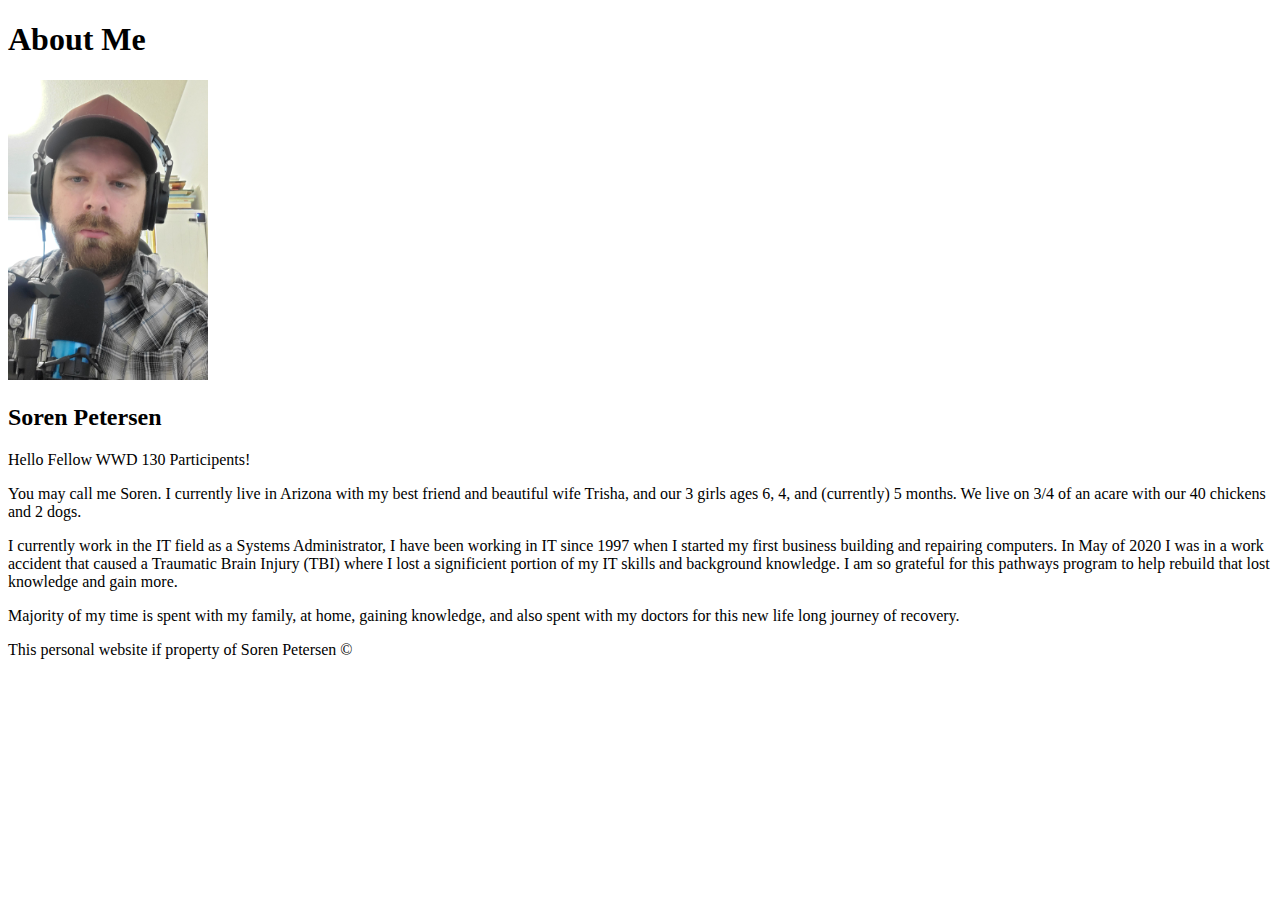
<file: aboutme/index.html>
<!DOCTYPE html>
<html lang="en">
<head>
    <meta charset="UTF-8">
    <meta http-equiv="X-UA-Compatible" content="IE=edge">
    <meta name="viewport" content="width=device-width, initial-scale=1.0">
    <title>All About Me</title>
</head>
<body>
    <h1>About Me</h1>
    <img src="images/myphoto.jpg"
        width="200"
        height="300"/>
    <h2>Soren Petersen</h2>
    <p>Hello Fellow WWD 130 Participents!</p>
    <p>You may call me Soren. I currently live in Arizona with my best friend and beautiful wife Trisha, and our 3 girls ages 6, 4, and (currently) 5 months. We live on 3/4 of an acare with our 40 chickens and 2 dogs.</p>
    <p>I currently work in the IT field as a Systems Administrator, I have been working in IT since 1997 when I started my first business building and repairing computers. In May of 2020 I was in a work accident that caused a Traumatic Brain Injury (TBI) where I lost a significient portion of my IT skills and background knowledge. I am so grateful for this pathways program to help rebuild that lost knowledge and gain more.</p>
    <p>Majority of my time is spent with my family, at home, gaining knowledge, and also spent with my doctors for this new life long journey of recovery.</p>
    <p>This personal website if property of Soren Petersen <span>&copy;<span></span></p>
</body>
</html>
</file>
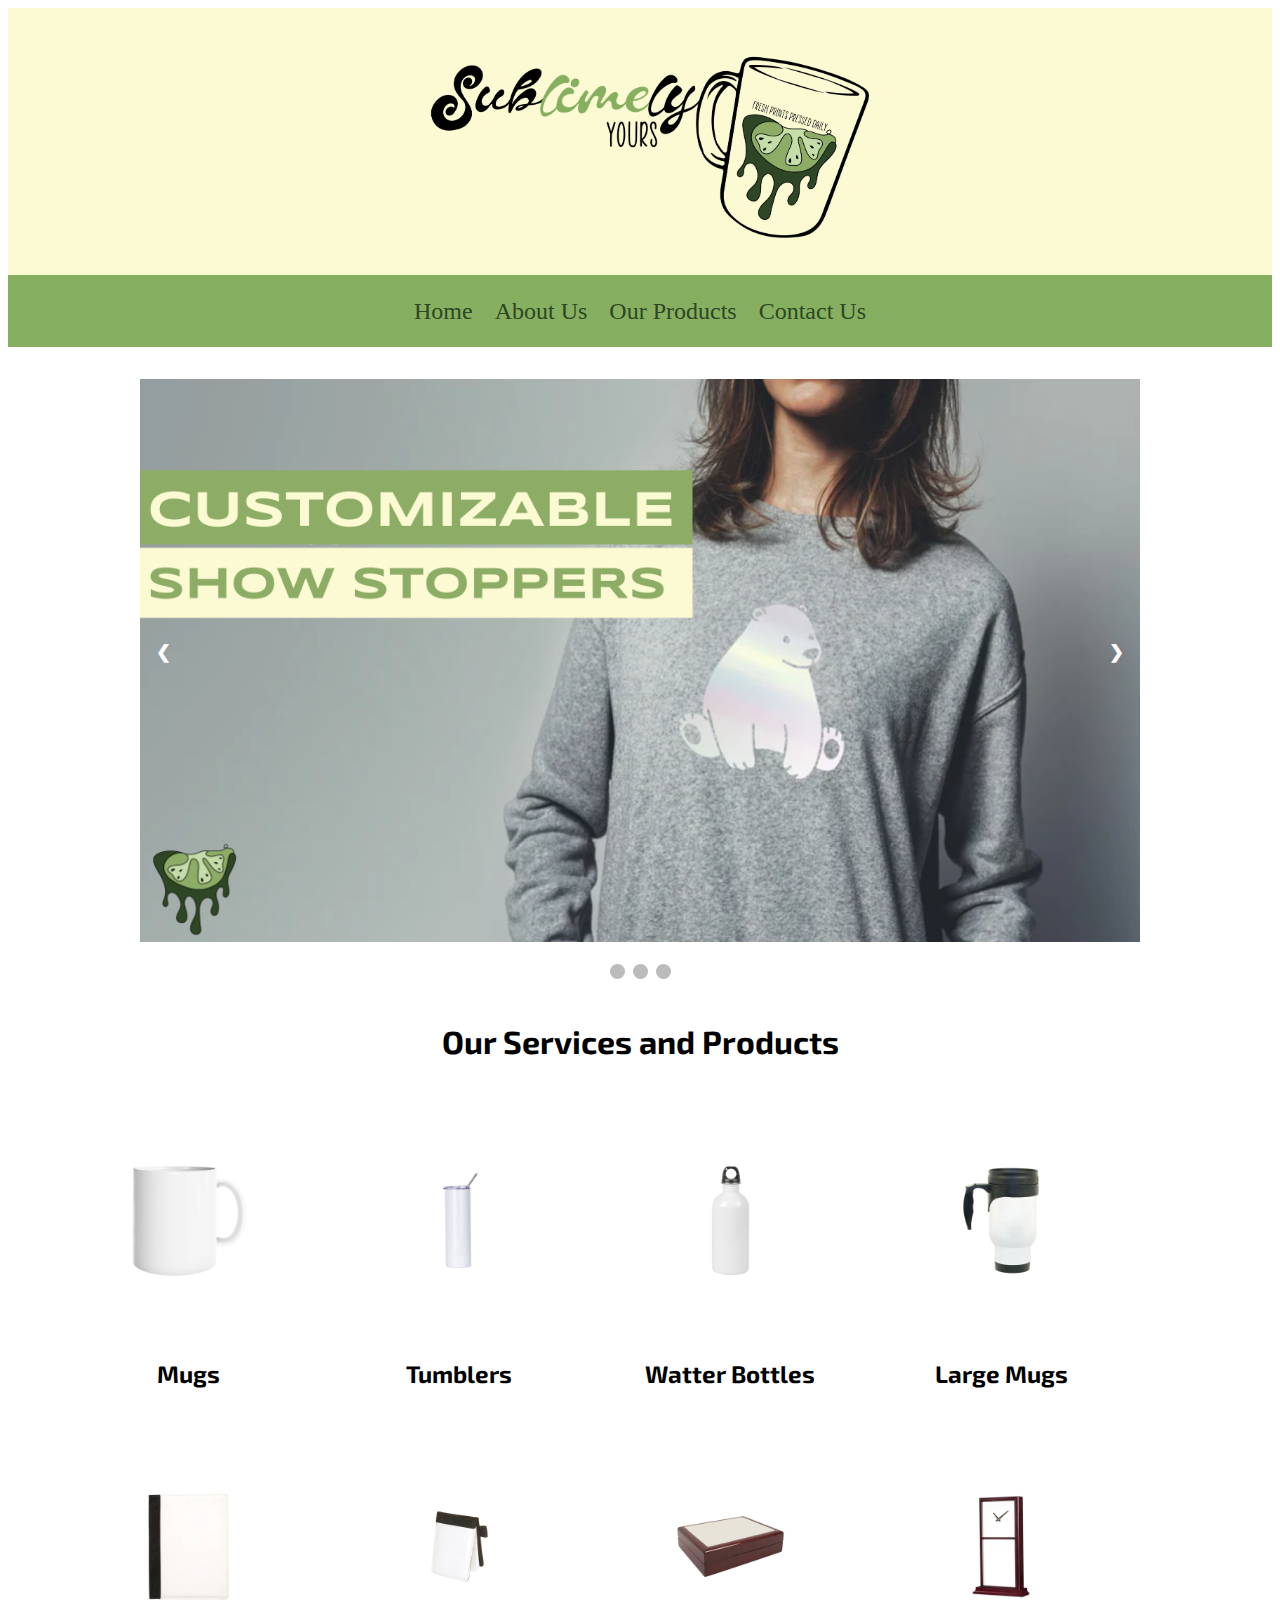
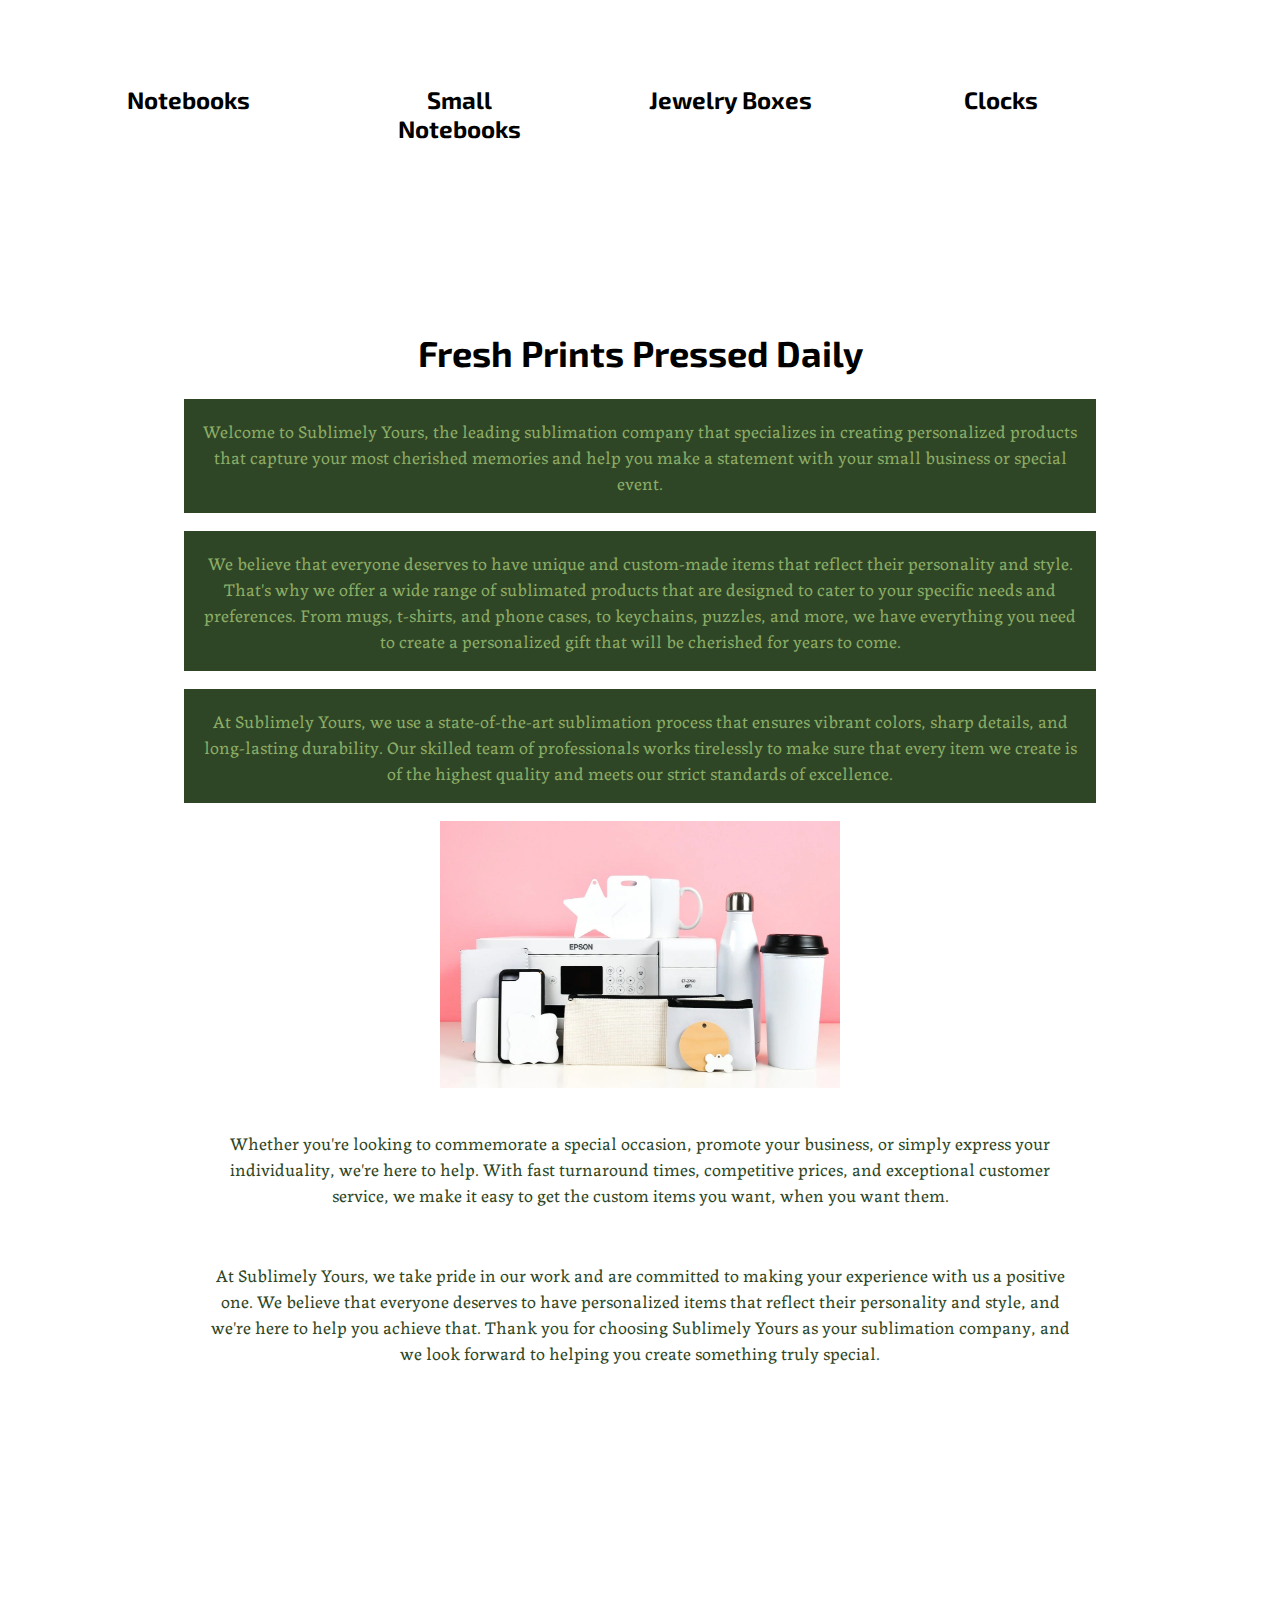
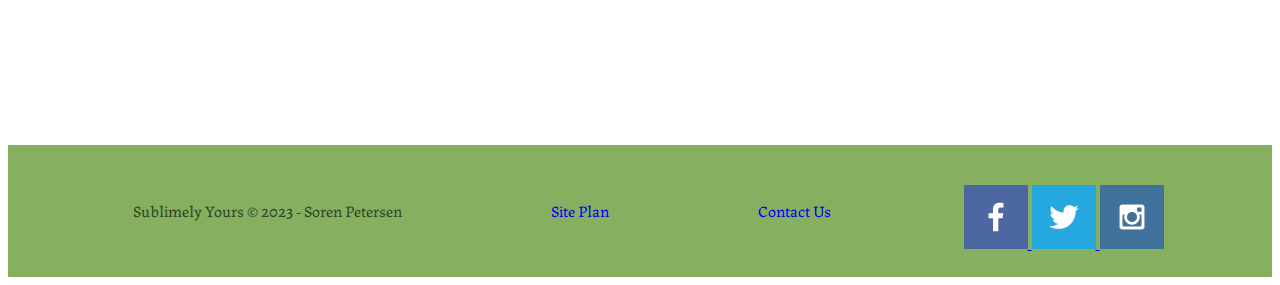
<file: sublimelyyours/index.html>
<!DOCTYPE html>
<html lang="en">

<head>
    <meta charset="UTF-8">
    <meta http-equiv="X-UA-Compatible" content="IE=edge">
    <meta name="viewport" content="width=device-width, initial-scale=1.0">
    <title>Sublimely Yours | Home</title>
    <link rel="stylesheet" href="styles/style.css">
</head>

<body>
    <!-- Header Start -->
    <header class="site-header">
        <div class="wrapper site-header-wrapper">
            <a href="logo">
                <img class="logo" src="images/CoverPhoto.png" alt="Sublimely Yours" width="600">
            </a>
            <nav class="nav">
                <a href="index.html">Home</a>
                <a href="aboutus.html">About Us</a>
                <a href="ourproducts.html">Our Products</a>
                <a href="contactus.html">Contact Us</a>
            </nav>
        </div>
    </header>
    <!-- Header End -->
    <!-- Slideshow Start -->
    <div class="slideshow-container">

        <div class="mySlides fade">
            <img src="images/slideshow/Banners_-_Slideshow.PNG" style="width:100%" alt="banner1">
        </div>

        <div class="mySlides fade">
            <img src="images/slideshow/custom_tumbler.png" style="width:100%" alt="banner2">
        </div>

        <div class="mySlides fade">
            <img src="images/slideshow/banner.png" style="width:100%" alt="banner3">
        </div>

        <a class="prev" onclick="plusSlides(-1)">&#10094;</a>
        <a class="next" onclick="plusSlides(1)">&#10095;</a>
    </div>
    <br>

    <div style="text-align:center">
        <span class="dot" onclick="currentSlide(1)"></span>
        <span class="dot" onclick="currentSlide(2)"></span>
        <span class="dot" onclick="currentSlide(3)"></span>
    </div>
    <!-- Slidshow End -->
    <br>
    <h1 class="grid-title">Our Services and Products</h1>
    <!-- Photo Grid Start -->
    <div class="home-grid">
        <div class="photo-one">
            <img class="card-img" src="images/grid/mug-1.png" alt="mug">
            <h2>Mugs</h2>
        </div>
        <div class="photo-two">
            <img class="card-img" src="images/grid/tumbler-1.png" alt="tumbler">
            <h2>Tumblers</h2>
        </div>
        <div class="photo-three">
            <img class="card-img" src="images/grid/wbottle-1.png" alt="wotter bottle">
            <h2>Watter Bottles</h2>
        </div>
        <div class="photo-four">
            <img class="card-img" src="images/grid/tmug-1.png" alt="large mugs">
            <h2>Large Mugs</h2>
        </div>
        <div class="photo-five">
            <img class="card-img" src="images/grid/nbook-1.png" alt="large notebooks">
            <h2>Notebooks</h2>
        </div>
        <div class="photo-six">
            <img class="card-img" src="images/grid/snbook-1.png" alt="small notebooks">
            <h2>Small Notebooks</h2>
        </div>
        <div class="photo-seven">
            <img class="card-img" src="images/grid/jbox-1.png" alt="jewelry boxes">
            <h2>Jewelry Boxes</h2>
        </div>
        <div class="photo-eight">
            <img class="card-img" src="images/grid/clock-1.png" alt="clocks">
            <h2>Clocks</h2>
        </div>
    </div>
    <!-- Photo Grid End -->

    <div id="home-msg" class="home-msg">
        <h1 class="cover-title">Fresh Prints Pressed Daily</h1>
        <p class="colored">
            Welcome to Sublimely Yours, the leading sublimation company that specializes in creating personalized
            products that capture your most cherished memories and help you make a statement with your small business or
            special event.
        </p>
        <p class="colored">
            We believe that everyone deserves to have unique and custom-made items that reflect their personality and
            style. That's why we offer a wide range of sublimated products that are designed to cater to your specific
            needs and preferences. From mugs, t-shirts, and phone cases, to keychains, puzzles, and more, we have
            everything you need to create a personalized gift that will be cherished for years to come.
        </p>
        <p class="colored">
            At Sublimely Yours, we use a state-of-the-art sublimation process that ensures vibrant colors, sharp
            details, and long-lasting durability. Our skilled team of professionals works tirelessly to make sure that
            every item we create is of the highest quality and meets our strict standards of excellence.
        </p>
        <div id="blanks" class="blanks">
            <img id="blanks-img" class="blanks-img" src="images/blanks.jpg" alt="Blanks" width="400">
        </div>
        <p>
            Whether you're looking to commemorate a special occasion, promote your business, or simply express your
            individuality, we're here to help. With fast turnaround times, competitive prices, and exceptional customer
            service, we make it easy to get the custom items you want, when you want them.
        </p>
        <p>
            At Sublimely Yours, we take pride in our work and are committed to making your experience with us a positive
            one. We believe that everyone deserves to have personalized items that reflect their personality and style,
            and we're here to help you achieve that. Thank you for choosing Sublimely Yours as your sublimation company,
            and we look forward to helping you create something truly special.
        </p>
    </div>

    <footer>
        <p class="p3">Sublimely Yours &copy; 2023 - Soren Petersen</p>
        <p><a class="hyper" href="site-plan.html" target="_blank">Site Plan</a></p>
        <p><a class="hyper" href="contactus.html" target="_blank">Contact Us</a></p>
        <div class="social">
            <a href="https://facebook.com" target="_blank">
                <img src="images/facebook.png" alt="fb icon">
            </a>
            <a href="https://twitter.com" target="_blank">
                <img src="images/twitter.png" alt="twitter icon">
            </a>
            <a href="https://instagram.com" target="_blank">
                <img src="images/instagram.png" alt="instagram icon">
            </a>
        </div>
    </footer>
    <script src="js/style.js"></script>
</body>

</html>
</file>
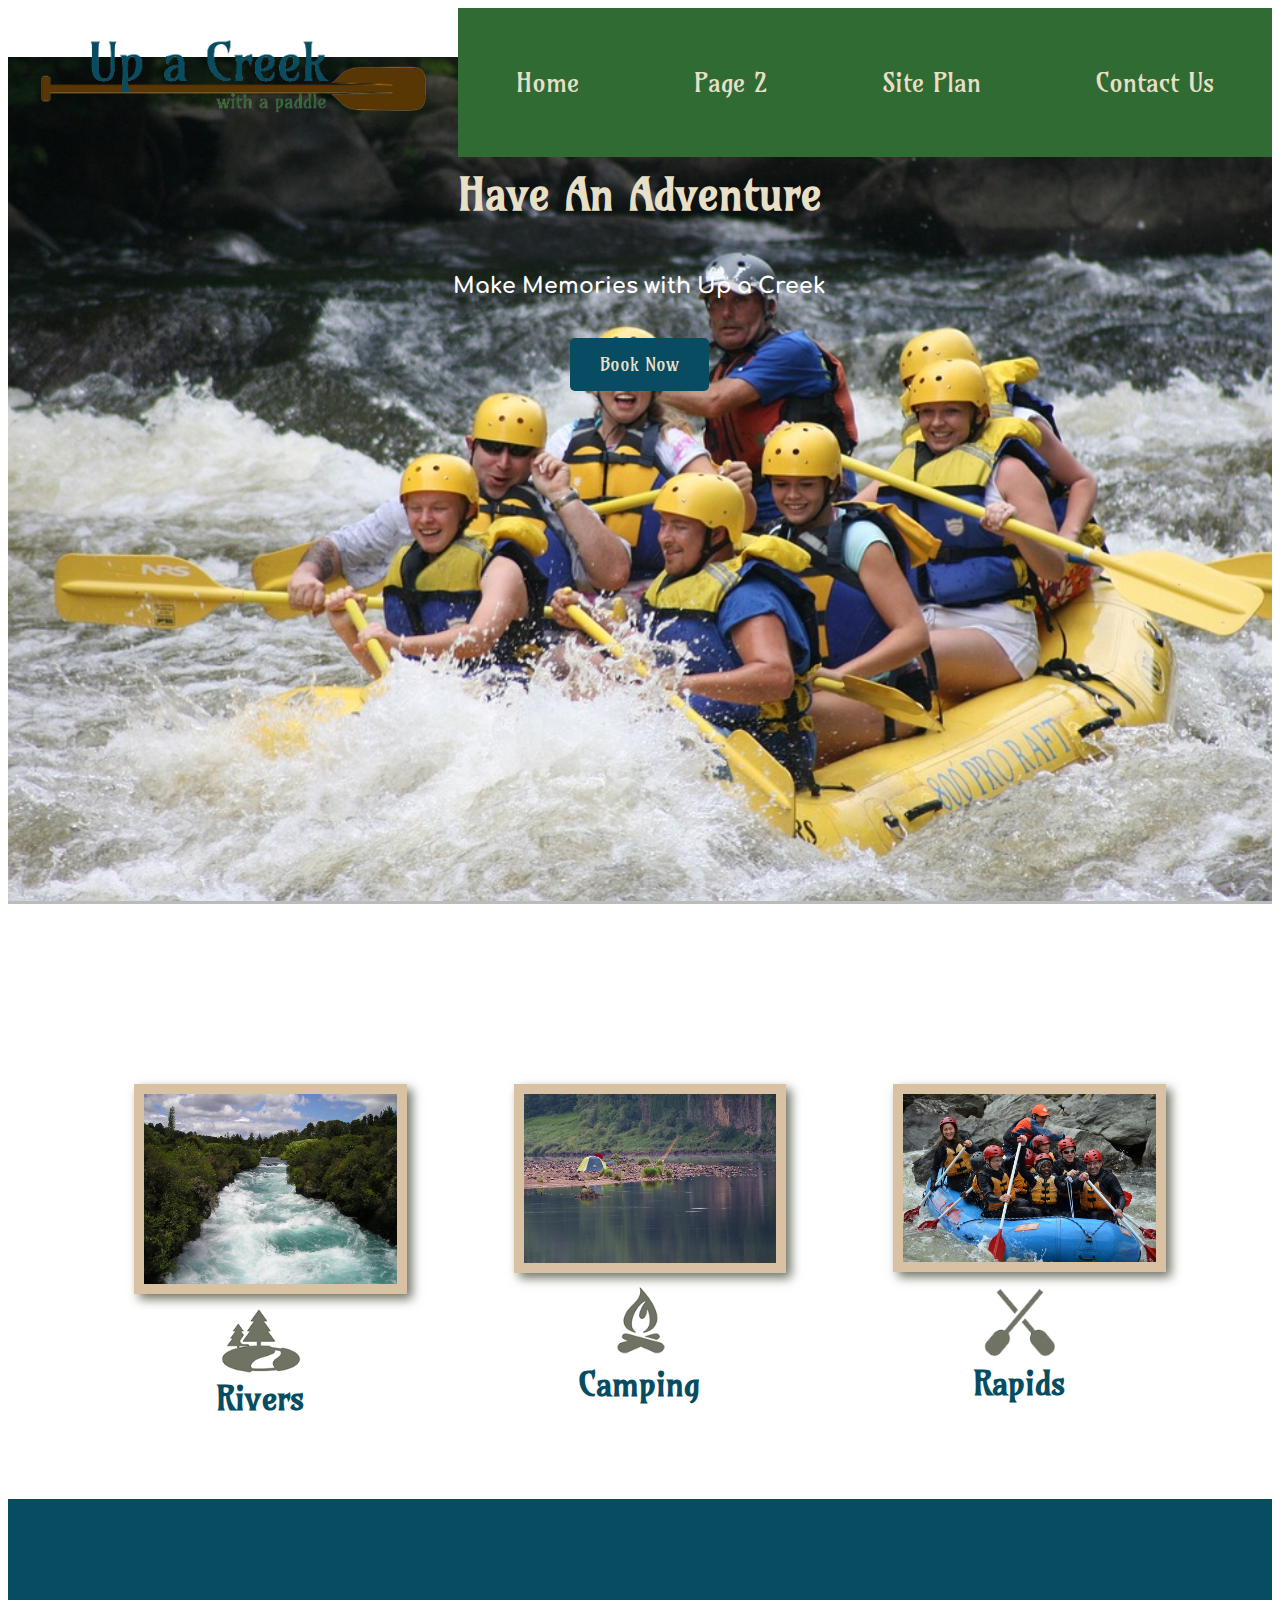
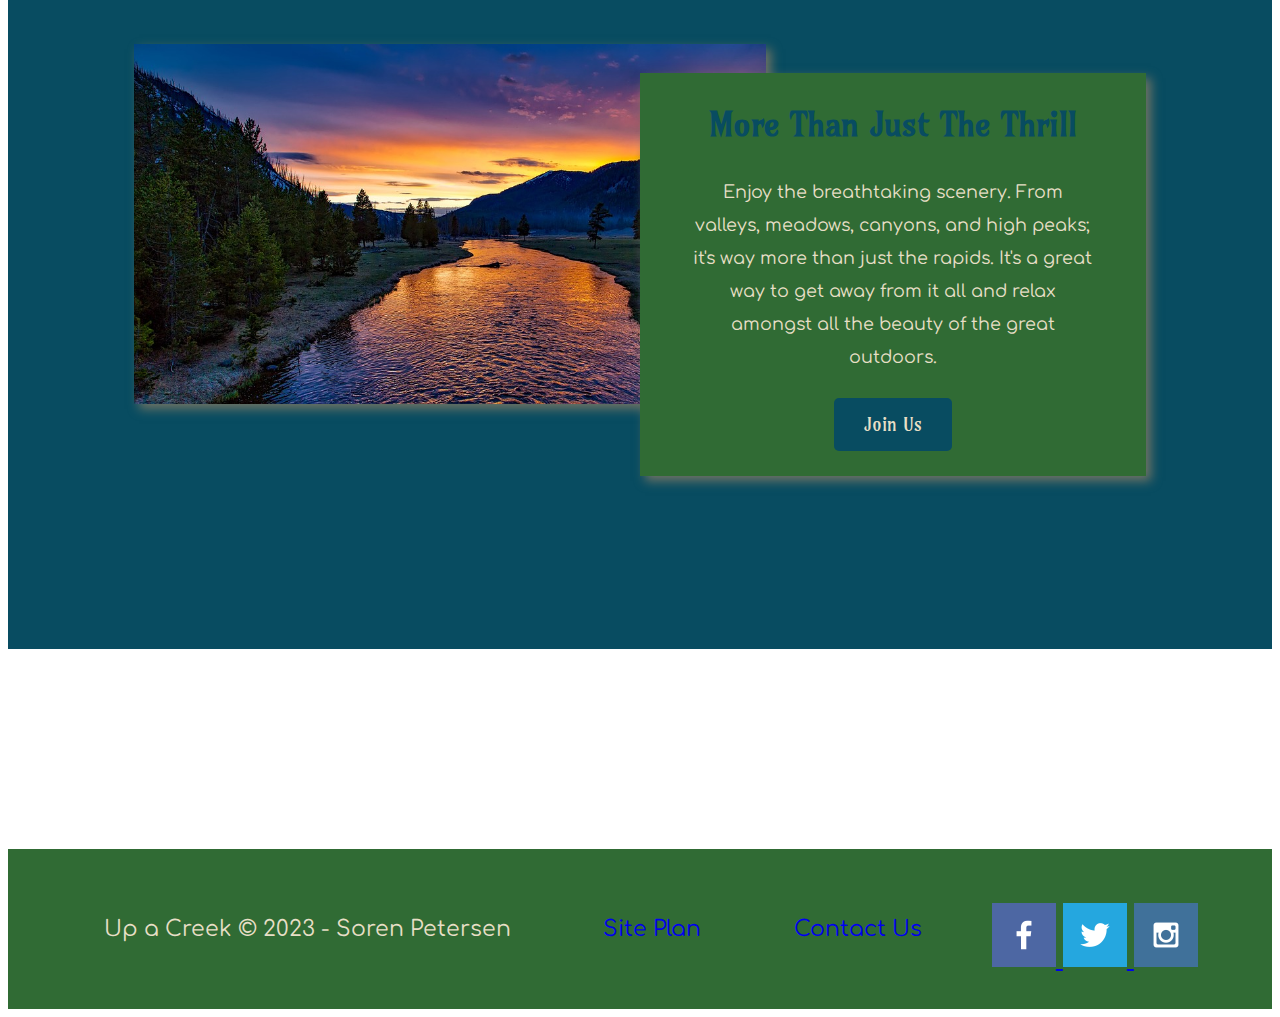
<file: wwr/index.html>
<!DOCTYPE html>
<html lang="en">
<head>
    <meta charset="UTF-8">
    <meta http-equiv="X-UA-Compatible" content="IE=edge">
    <meta name="viewport" content="width=device-width, initial-scale=1.0">
    <title>Whitewater Rafting Adventures | Up a Creek | Home</title>
    <link rel="stylesheet" href="styles/style.css">
</head>
<body>
    <div id="content">

        <header>
            <a id="logo_link" href="index.html">
                <img class="logo" src="images/upacreek3.png" alt="Up a Creek"
                width="400">
            </a>
            <nav>
                <a href="index.html">Home</a>
                <a href="#">Page 2</a>
                <a href="site-plan-rafting.html">Site Plan</a>
                <a href="contactus.html">Contact Us</a>
            </nav>
        </header>
        <div id="hero" class="hero">
            <div id="hero-box">
                <img id="hero-img" class="hero-img" src="images/hero.png" alt="People enjoying whitewater rafting">
            </div>
            <section id="hero-msg" class="hero-msg">
                <h1 class="home-title">Have An Adventure</h1>
                <h4>Make Memories with Up a Creek </h4>
                <div class='button-box'>
                    <a class='book' href="contactus.html" target="_blank">Book Now</a>
                </div>
            </section>
        </div>
        <main class="home-grid">
            <section class="rivers-card">
                <img class="card-img" src="images/rivers.jpg" alt="river in forest">
                <img class="icon" src="images/river_icon.png" alt="river icon">
                <h2>Rivers</h2>
            </section>
            <section class="camping-card">
                <img class="card-img" src="images/camping.jpg" alt="tent in mountains">
                <img class="icon" src="images/fire_icon.png" alt="fire icon">
                <h2>Camping</h2>
            </section>
            <section class="rapids-card">
                <img class="card-img" src="images/rapids.jpg" alt="rafting boat">
                <img class="icon" src="images/oars.png" alt="oars icon">
                <h2>Rapids</h2>
            </section>
            <div id="background"></div>
            <img class="mountains" src="images/mountains.jpg" alt="Misty mountains">
            <section class="msg">
                <h2>More Than Just The Thrill</h2>
                <p>Enjoy the breathtaking scenery. From valleys, meadows, canyons, and high peaks; it's way more than just the rapids. It's a great way to get away from it all and relax amongst all the beauty of the great outdoors. </p>
                <a class='join' href="rivers.html">Join Us</a>
            </section>
        </main>
        <footer>
            <p class="p3">Up a Creek &copy; 2023 - Soren Petersen</p>
            <p><a class="hyper" href="site-plan-rafting.html" target="_blank">Site Plan</a></p>
            <p><a class="hyper" href="contactus.html" target="_blank">Contact Us</a></p>
            <div class="social">
                <a href="https://facebook.com" target="_blank">
                    <img src="images/facebook.png" alt="fb icon">
                </a>
                <a href="https://twitter.com" target="_blank">
                    <img src="images/twitter.png" alt="twitter icon">
                </a>
                <a href="https://instagram.com" target="_blank">
                    <img src="images/instagram.png" alt="instagram icon">
                </a>
            </div>
        </footer>
    </div>
</body>
</html>
</file>
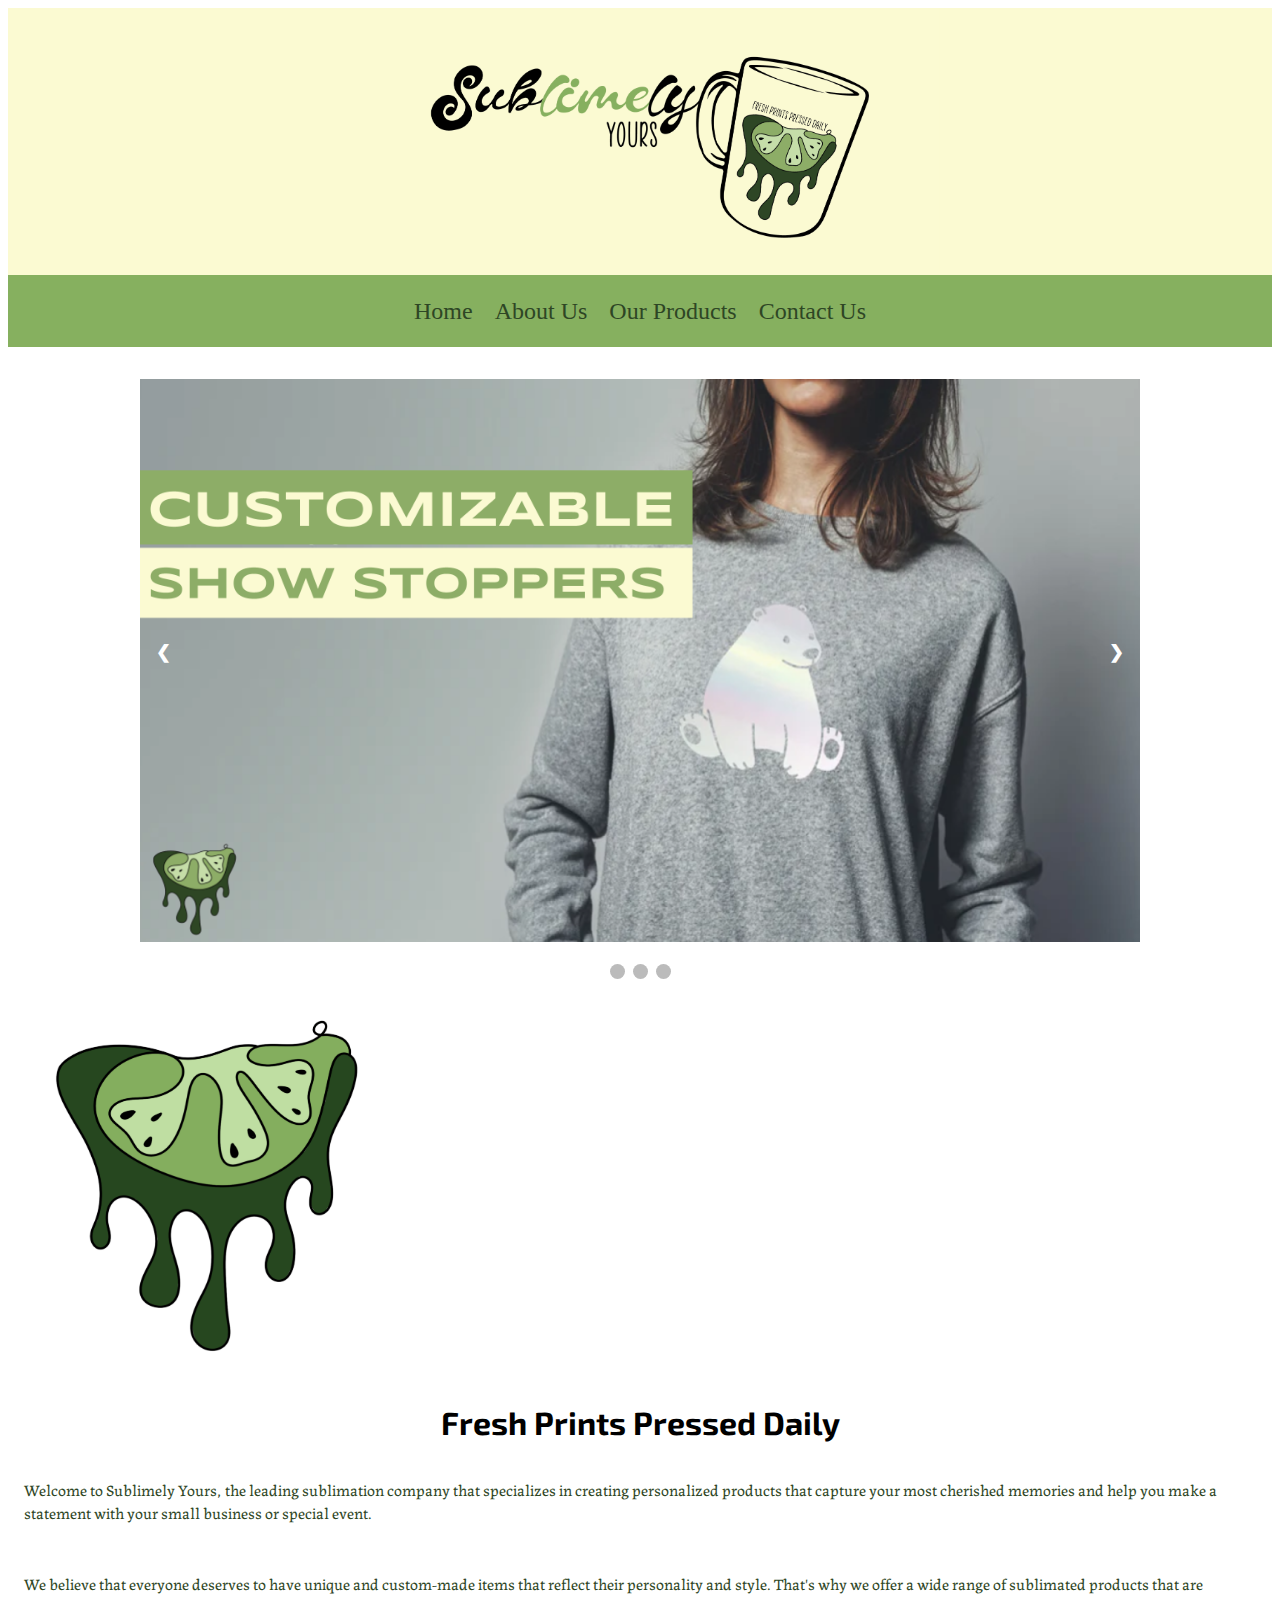
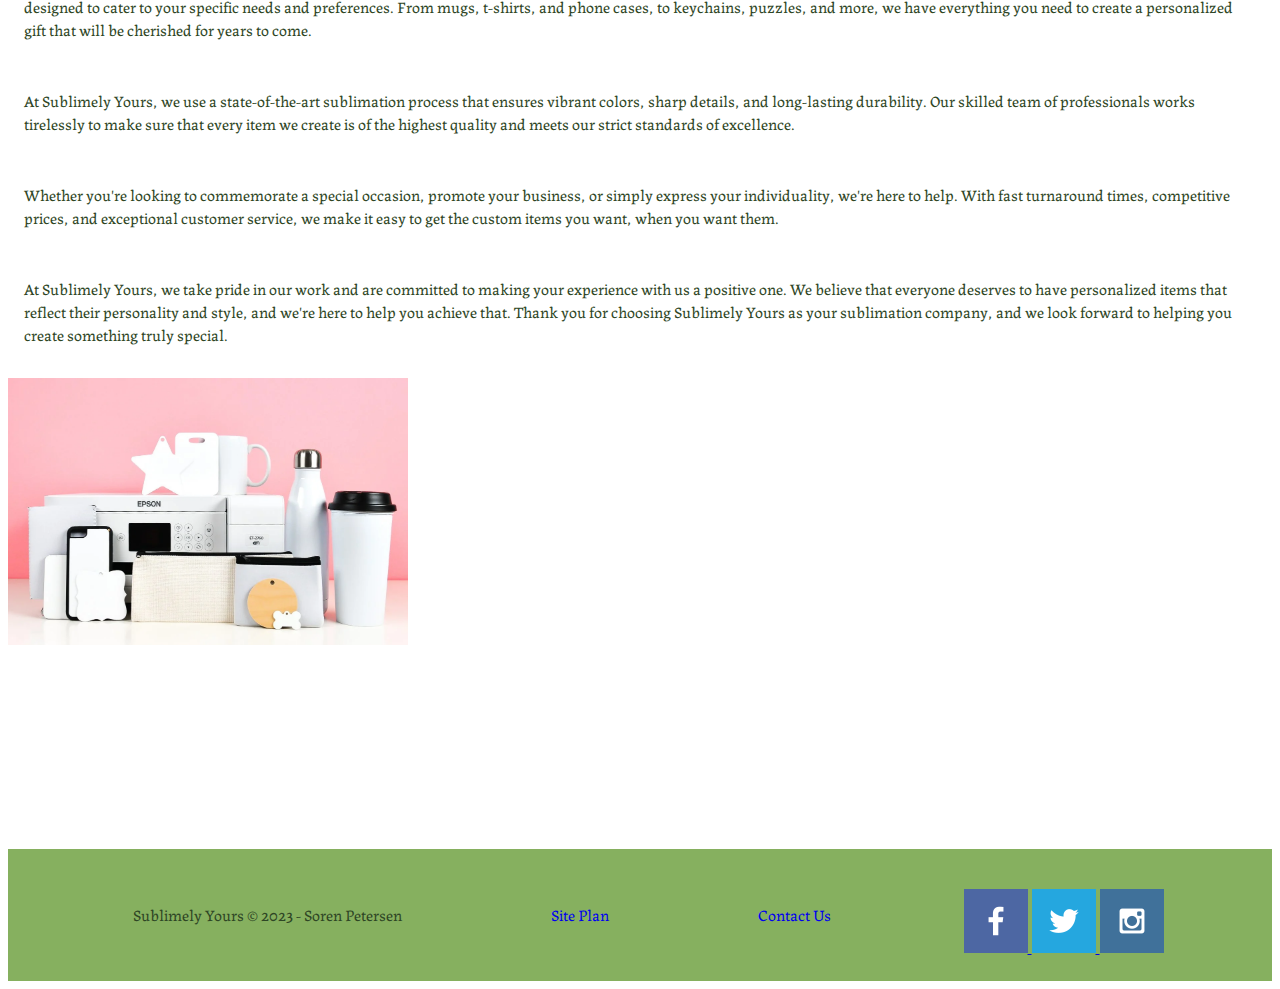
<file: sublimelyyours/contactus.html>
<!DOCTYPE html>
<html lang="en">
<head>
    <meta charset="UTF-8">
    <meta http-equiv="X-UA-Compatible" content="IE=edge">
    <meta name="viewport" content="width=device-width, initial-scale=1.0">
    <title>Sublimely Yours | Home</title>
    <link rel="stylesheet" href="styles/style.css">
</head>
<body>
    <!-- Header Start -->
    <header class="site-header">
        <div class="wrapper site-header-wrapper">
            <a href="logo">
                <img class="logo" src="images/CoverPhoto.png" alt="Sublimely Yours"
                width="600">
            </a>
            <nav class="nav">
                <a href="index.html">Home</a>
                <a href="aboutus.html">About Us</a>
                <a href="ourproducts.html">Our Products</a>
                <a href="contactus.html">Contact Us</a>
            </nav>
        </div>
    </header>
    <!-- Header End -->
    <!-- Slideshow Start -->
    <div class="slideshow-container">

            <div class="mySlides fade">
              <img src="images/slideshow/Banners_-_Slideshow.PNG" style="width:100%" alt="banner1">
            </div>
          
            <div class="mySlides fade">
              <img src="images/slideshow/custom_tumbler.png" style="width:100%" alt="banner2">
            </div>
          
            <div class="mySlides fade">
              <img src="images/slideshow/banner.png" style="width:100%" alt="banner3">
            </div>
          
            <a class="prev" onclick="plusSlides(-1)">&#10094;</a>
            <a class="next" onclick="plusSlides(1)">&#10095;</a>
    </div>
          <br>
          
        <div style="text-align:center">
            <span class="dot" onclick="currentSlide(1)"></span>
            <span class="dot" onclick="currentSlide(2)"></span>
            <span class="dot" onclick="currentSlide(3)"></span>
        </div>
    <!-- Slidshow End -->
<br>
        <div id="cover" class="cover">
            <div id="cover-box">
                <img id="cover-img" class="cover-img" src="images/Lime.png" alt="Lime"
                width="400">
            </div>
            <section id="cover-msg" class="cover-msg">
                <h1 class="cover-title">Fresh Prints Pressed Daily</h1>
                <p>
                    Welcome to Sublimely Yours, the leading sublimation company that specializes in creating personalized products that capture your most cherished memories and help you make a statement with your small business or special event.
                  </p>
                  <p>
                    We believe that everyone deserves to have unique and custom-made items that reflect their personality and style. That's why we offer a wide range of sublimated products that are designed to cater to your specific needs and preferences. From mugs, t-shirts, and phone cases, to keychains, puzzles, and more, we have everything you need to create a personalized gift that will be cherished for years to come.
                  </p>
                  <p>
                    At Sublimely Yours, we use a state-of-the-art sublimation process that ensures vibrant colors, sharp details, and long-lasting durability. Our skilled team of professionals works tirelessly to make sure that every item we create is of the highest quality and meets our strict standards of excellence.
                  </p>
                  <p>
                    Whether you're looking to commemorate a special occasion, promote your business, or simply express your individuality, we're here to help. With fast turnaround times, competitive prices, and exceptional customer service, we make it easy to get the custom items you want, when you want them.
                  </p>
                  <p>
                    At Sublimely Yours, we take pride in our work and are committed to making your experience with us a positive one. We believe that everyone deserves to have personalized items that reflect their personality and style, and we're here to help you achieve that. Thank you for choosing Sublimely Yours as your sublimation company, and we look forward to helping you create something truly special.
                  </p>
            </div> 
            <div id="blanks" class="blanks">
                <img id="blanks-img" class="blanks-img" src="images/blanks.jpg" alt="Blanks"
                    width="400">
                </div>       
        <footer>
            <p class="p3">Sublimely Yours &copy; 2023 - Soren Petersen</p>
            <p><a class="hyper" href="site-plan.html" target="_blank">Site Plan</a></p>
            <p><a class="hyper" href="contactus.html" target="_blank">Contact Us</a></p>
            <div class="social">
                <a href="https://facebook.com" target="_blank">
                    <img src="images/facebook.png" alt="fb icon">
                </a>
                <a href="https://twitter.com" target="_blank">
                    <img src="images/twitter.png" alt="twitter icon">
                </a>
                <a href="https://instagram.com" target="_blank">
                    <img src="images/instagram.png" alt="instagram icon">
                </a>
            </div>
        </footer>
    </div>
    <script src="js/style.js"></script>
</body>
</html>
</file>
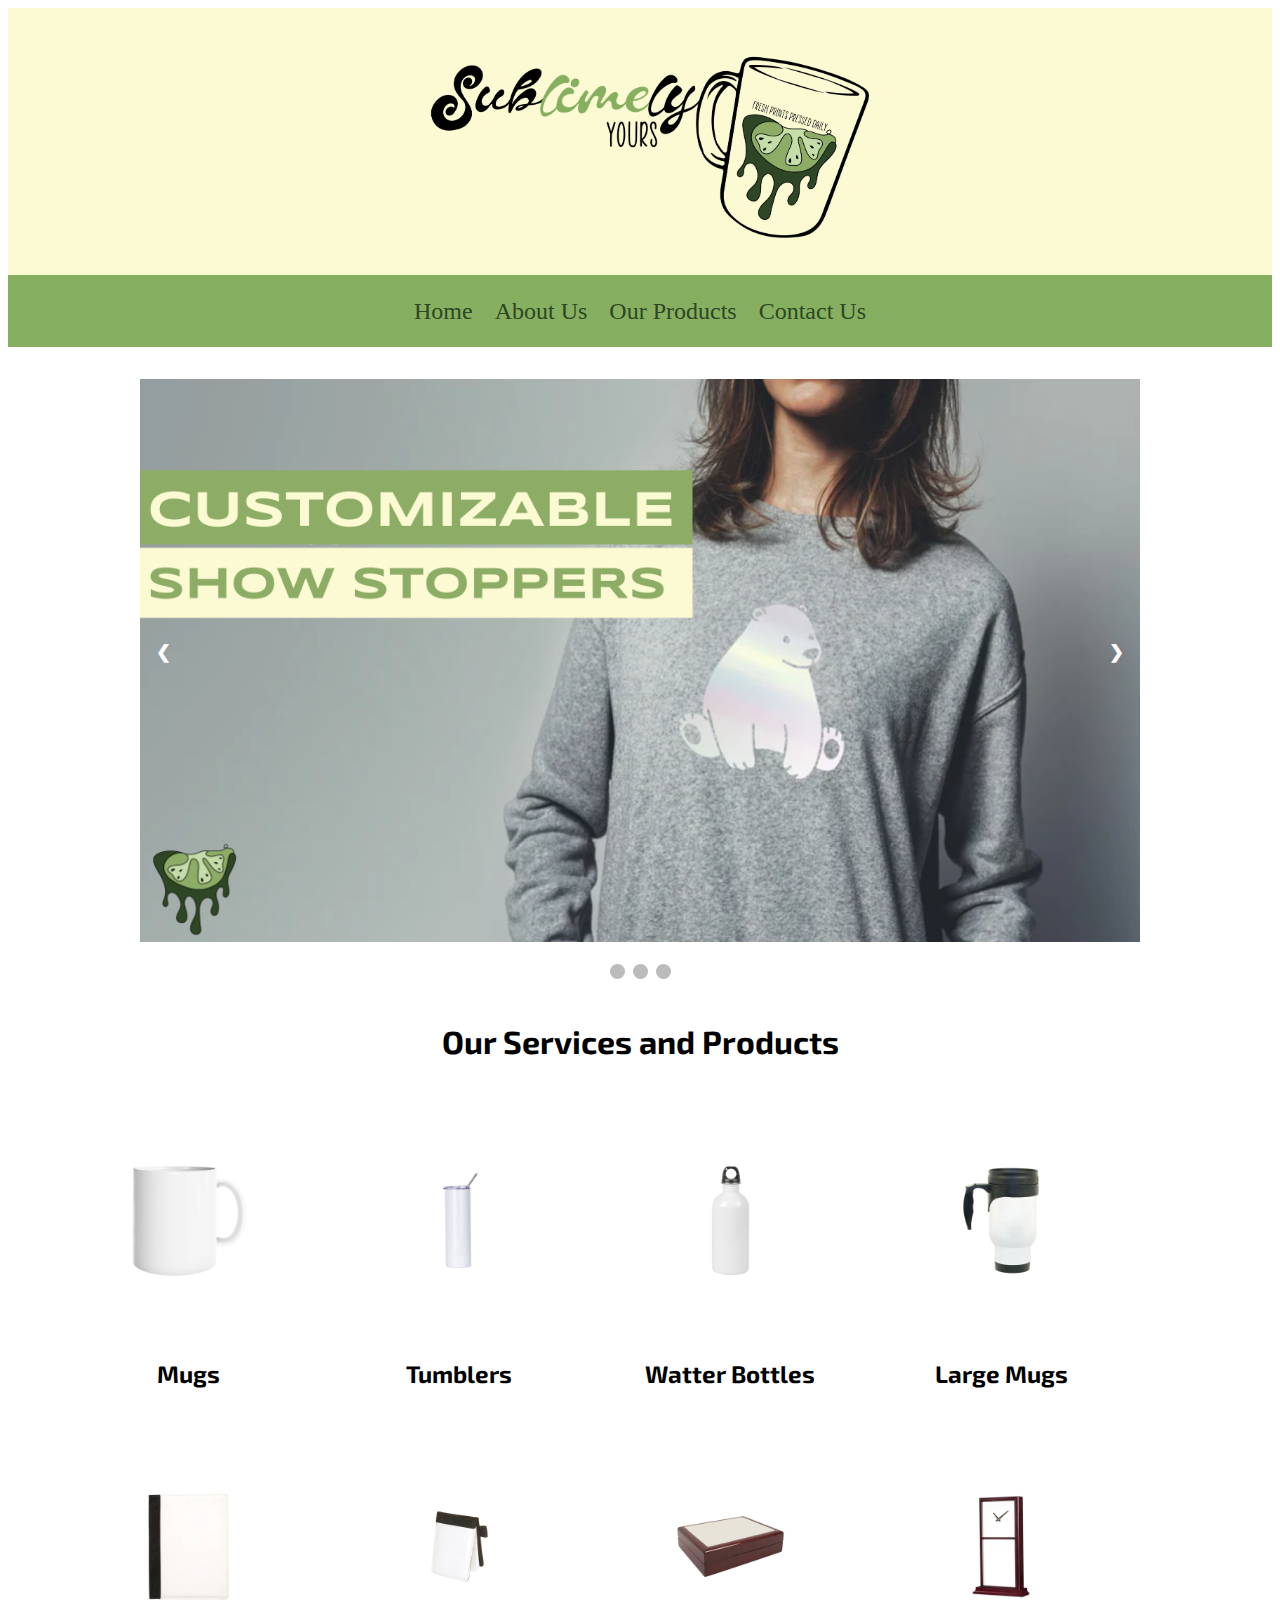
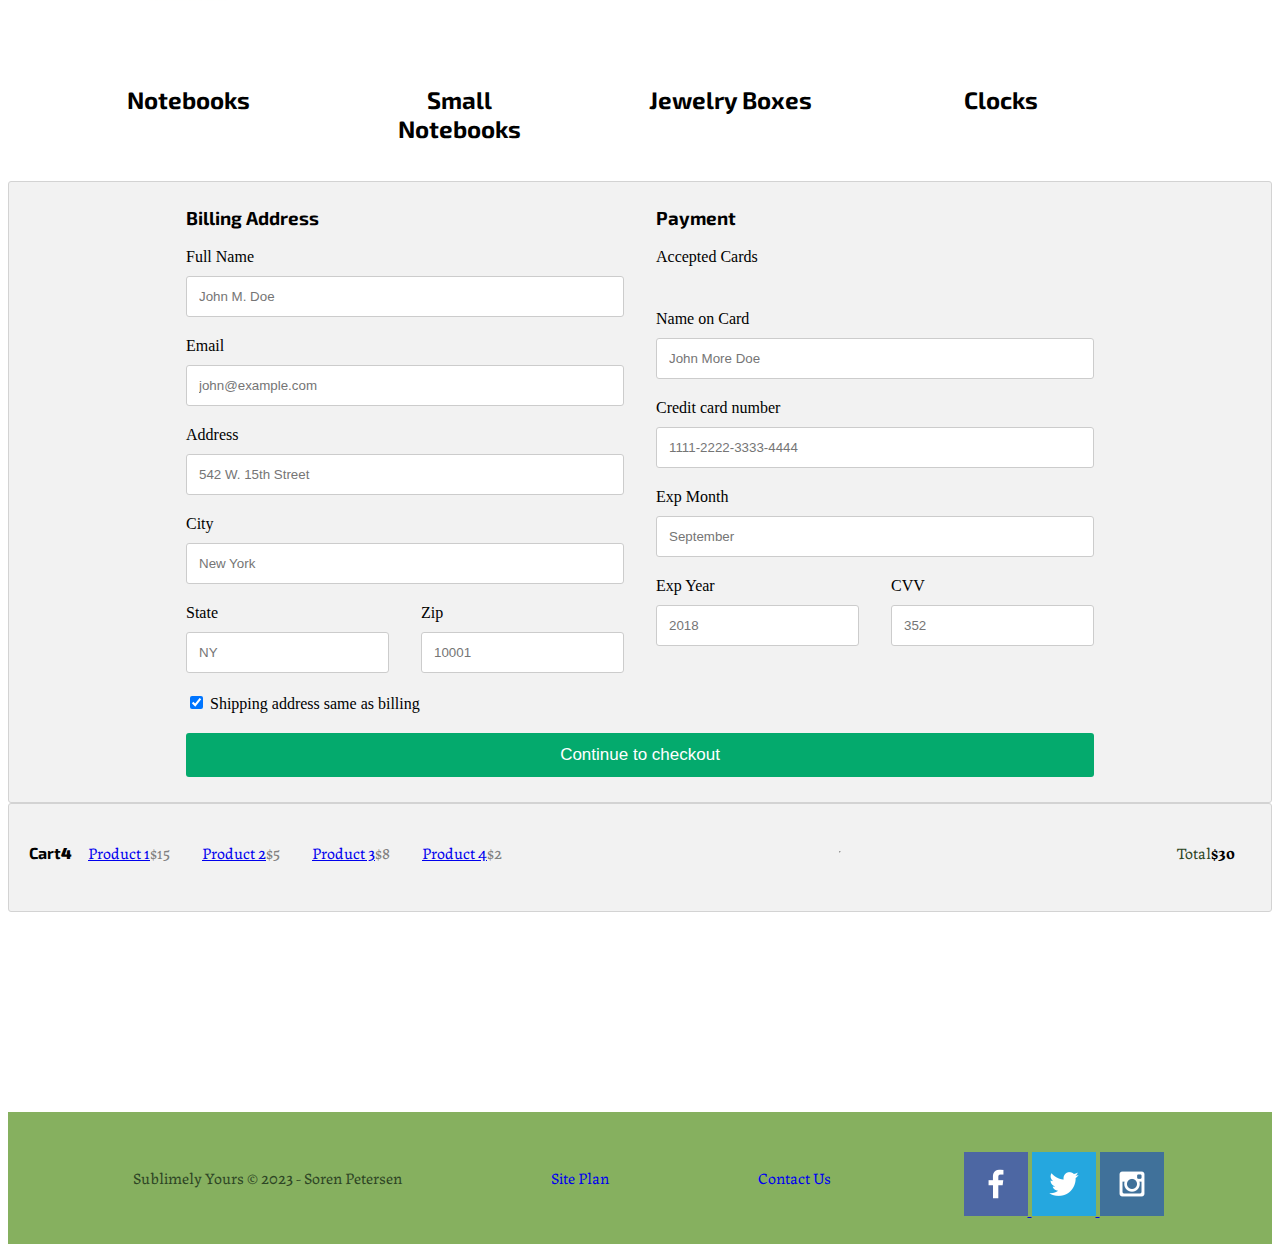
<file: sublimelyyours/ourproducts.html>
<!DOCTYPE html>
<html lang="en">

<head>
    <meta charset="UTF-8">
    <meta http-equiv="X-UA-Compatible" content="IE=edge">
    <meta name="viewport" content="width=device-width, initial-scale=1.0">
    <title>Sublimely Yours | Home</title>
    <link rel="stylesheet" href="styles/style.css">
</head>

<body>
    <!-- Header Start -->
    <header class="site-header">
        <div class="wrapper site-header-wrapper">
            <a href="logo">
                <img class="logo" src="images/CoverPhoto.png" alt="Sublimely Yours" width="600">
            </a>
            <nav class="nav">
                <a href="index.html">Home</a>
                <a href="aboutus.html">About Us</a>
                <a href="ourproducts.html">Our Products</a>
                <a href="contactus.html">Contact Us</a>
            </nav>
        </div>
    </header>
    <!-- Header End -->
    <!-- Slideshow Start -->
    <div class="slideshow-container">

        <div class="mySlides fade">
            <img src="images/slideshow/Banners_-_Slideshow.PNG" style="width:100%" alt="banner1">
        </div>

        <div class="mySlides fade">
            <img src="images/slideshow/custom_tumbler.png" style="width:100%" alt="banner2">
        </div>

        <div class="mySlides fade">
            <img src="images/slideshow/banner.png" style="width:100%" alt="banner3">
        </div>

        <a class="prev" onclick="plusSlides(-1)">&#10094;</a>
        <a class="next" onclick="plusSlides(1)">&#10095;</a>
    </div>
    <br>

    <div style="text-align:center">
        <span class="dot" onclick="currentSlide(1)"></span>
        <span class="dot" onclick="currentSlide(2)"></span>
        <span class="dot" onclick="currentSlide(3)"></span>
    </div>
    <!-- Slidshow End -->
    <br>
    <h1 class="grid-title">Our Services and Products</h1>
    <!-- Photo Grid Start -->
    <div class="home-grid">
        <div class="photo-one">
            <img class="card-img" src="images/grid/mug-1.png" alt="mug">
            <h2>Mugs</h2>
        </div>
        <div class="photo-two">
            <img class="card-img" src="images/grid/tumbler-1.png" alt="tumbler">
            <h2>Tumblers</h2>
        </div>
        <div class="photo-three">
            <img class="card-img" src="images/grid/wbottle-1.png" alt="wotter bottle">
            <h2>Watter Bottles</h2>
        </div>
        <div class="photo-four">
            <img class="card-img" src="images/grid/tmug-1.png" alt="large mugs">
            <h2>Large Mugs</h2>
        </div>
        <div class="photo-five">
            <img class="card-img" src="images/grid/nbook-1.png" alt="large notebooks">
            <h2>Notebooks</h2>
        </div>
        <div class="photo-six">
            <img class="card-img" src="images/grid/snbook-1.png" alt="small notebooks">
            <h2>Small Notebooks</h2>
        </div>
        <div class="photo-seven">
            <img class="card-img" src="images/grid/jbox-1.png" alt="jewelry boxes">
            <h2>Jewelry Boxes</h2>
        </div>
        <div class="photo-eight">
            <img class="card-img" src="images/grid/clock-1.png" alt="clocks">
            <h2>Clocks</h2>
        </div>
    </div>
    <!-- Photo Grid End -->
    <br>
    <div class="row">
        <div class="col-75">
            <div class="container">
                <form action="/action_page.php">

                    <div class="row">
                        <div class="col-50">
                            <h3>Billing Address</h3>
                            <label for="fname"><i class="fa fa-user"></i> Full Name</label>
                            <input type="text" id="fname" name="firstname" placeholder="John M. Doe">
                            <label for="email"><i class="fa fa-envelope"></i> Email</label>
                            <input type="text" id="email" name="email" placeholder="john@example.com">
                            <label for="adr"><i class="fa fa-address-card-o"></i> Address</label>
                            <input type="text" id="adr" name="address" placeholder="542 W. 15th Street">
                            <label for="city"><i class="fa fa-institution"></i> City</label>
                            <input type="text" id="city" name="city" placeholder="New York">

                            <div class="row">
                                <div class="col-50">
                                    <label for="state">State</label>
                                    <input type="text" id="state" name="state" placeholder="NY">
                                </div>
                                <div class="col-50">
                                    <label for="zip">Zip</label>
                                    <input type="text" id="zip" name="zip" placeholder="10001">
                                </div>
                            </div>
                        </div>

                        <div class="col-50">
                            <h3>Payment</h3>
                            <label for="fname">Accepted Cards</label>
                            <div class="icon-container">
                                <i class="fa fa-cc-visa" style="color:navy;"></i>
                                <i class="fa fa-cc-amex" style="color:blue;"></i>
                                <i class="fa fa-cc-mastercard" style="color:red;"></i>
                                <i class="fa fa-cc-discover" style="color:orange;"></i>
                            </div>
                            <label for="cname">Name on Card</label>
                            <input type="text" id="cname" name="cardname" placeholder="John More Doe">
                            <label for="ccnum">Credit card number</label>
                            <input type="text" id="ccnum" name="cardnumber" placeholder="1111-2222-3333-4444">
                            <label for="expmonth">Exp Month</label>
                            <input type="text" id="expmonth" name="expmonth" placeholder="September">

                            <div class="row">
                                <div class="col-50">
                                    <label for="expyear">Exp Year</label>
                                    <input type="text" id="expyear" name="expyear" placeholder="2018">
                                </div>
                                <div class="col-50">
                                    <label for="cvv">CVV</label>
                                    <input type="text" id="cvv" name="cvv" placeholder="352">
                                </div>
                            </div>
                        </div>

                    </div>
                    <label>
                        <input type="checkbox" checked="checked" name="sameadr"> Shipping address same as billing
                    </label>
                    <input type="submit" value="Continue to checkout" class="btn">
                </form>
            </div>
        </div>

        <div class="col-25">
            <div class="container">
                <h4>Cart
                    <span class="price" style="color:black">
                        <i class="fa fa-shopping-cart"></i>
                        <b>4</b>
                    </span>
                </h4>
                <p><a href="#">Product 1</a> <span class="price">$15</span></p>
                <p><a href="#">Product 2</a> <span class="price">$5</span></p>
                <p><a href="#">Product 3</a> <span class="price">$8</span></p>
                <p><a href="#">Product 4</a> <span class="price">$2</span></p>
                <hr>
                <p>Total <span class="price" style="color:black"><b>$30</b></span></p>
            </div>
        </div>
    </div>
    <footer>
        <p class="p3">Sublimely Yours &copy; 2023 - Soren Petersen</p>
        <p><a class="hyper" href="site-plan.html" target="_blank">Site Plan</a></p>
        <p><a class="hyper" href="contactus.html" target="_blank">Contact Us</a></p>
        <div class="social">
            <a href="https://facebook.com" target="_blank">
                <img src="images/facebook.png" alt="fb icon">
            </a>
            <a href="https://twitter.com" target="_blank">
                <img src="images/twitter.png" alt="twitter icon">
            </a>
            <a href="https://instagram.com" target="_blank">
                <img src="images/instagram.png" alt="instagram icon">
            </a>
        </div>
    </footer>
    <script src="js/style.js"></script>
</body>

</html>
</file>
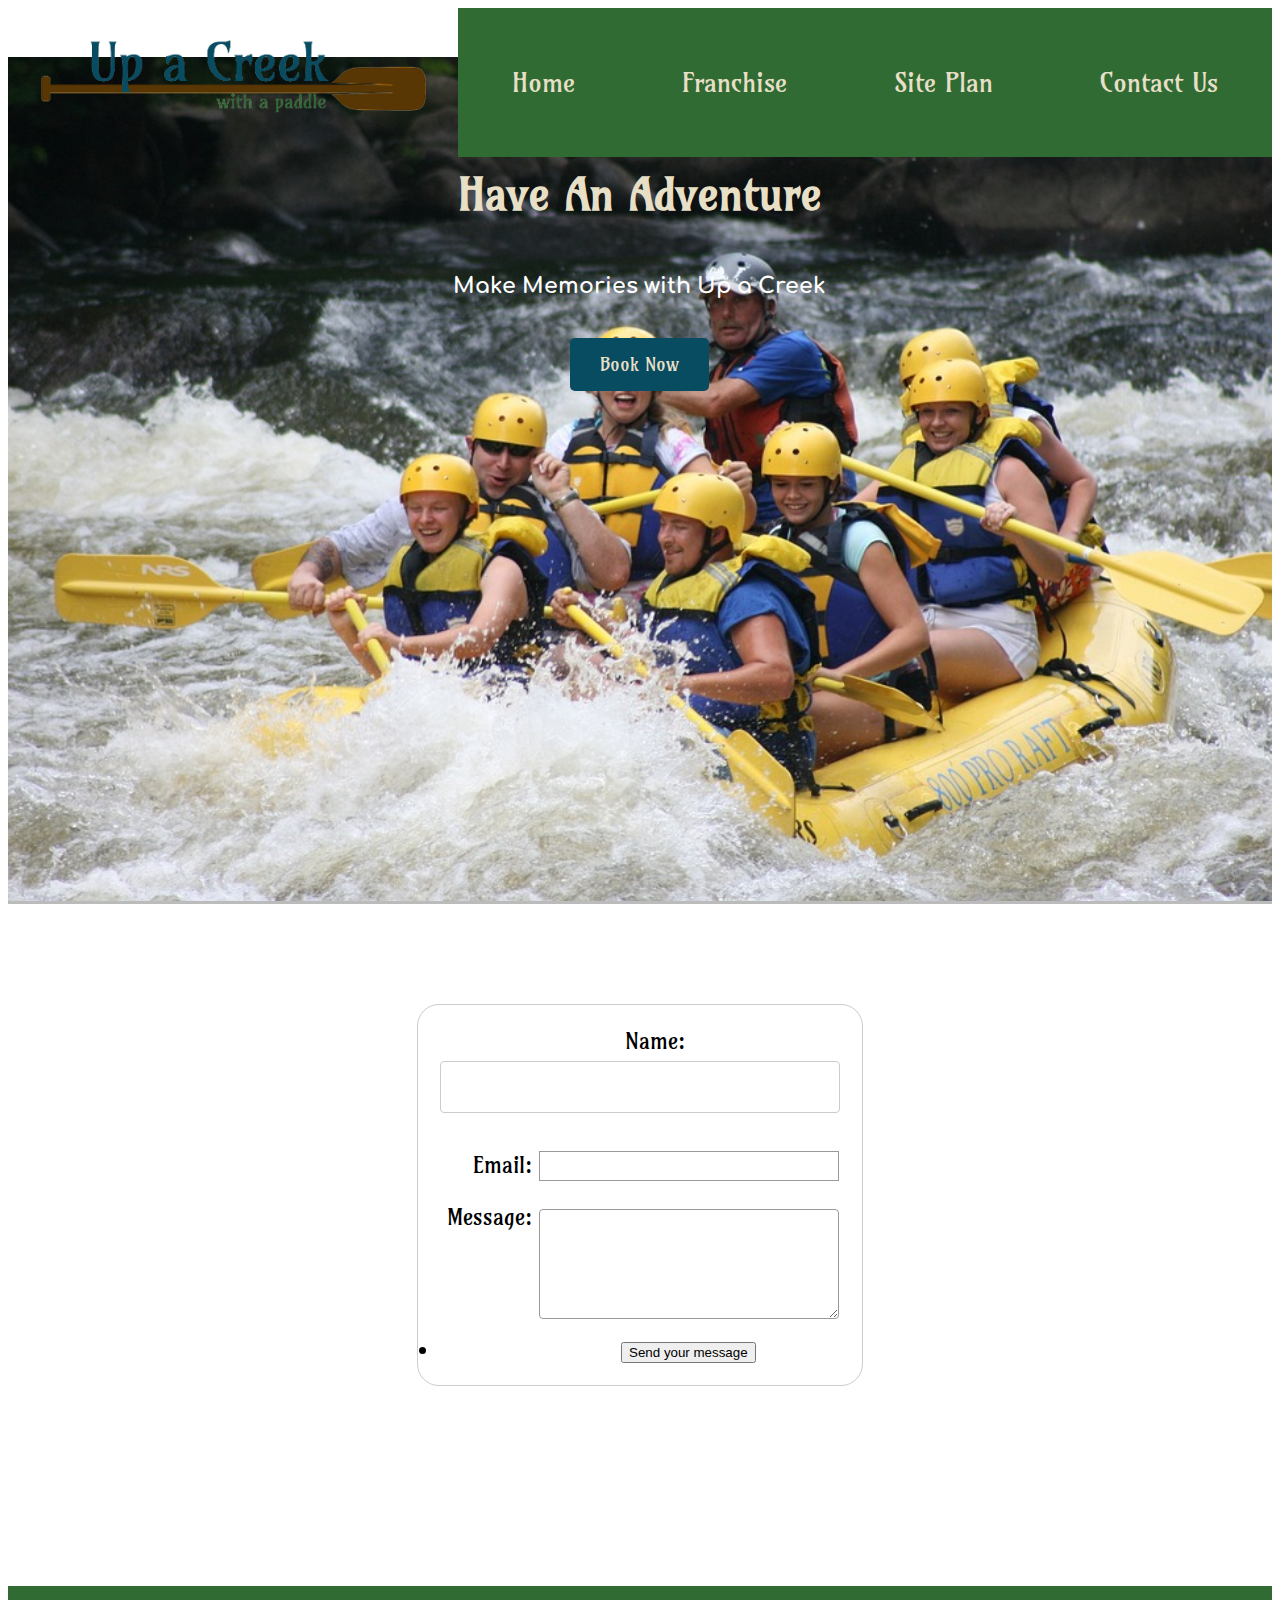
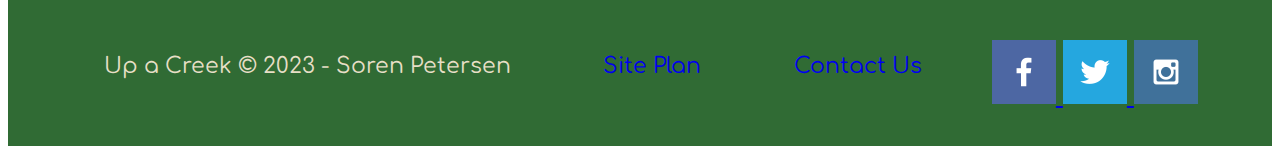
<file: wwr/contactus.html>
<!DOCTYPE html>
<html lang="en">
<head>
    <meta charset="UTF-8">
    <meta http-equiv="X-UA-Compatible" content="IE=edge">
    <meta name="viewport" content="width=device-width, initial-scale=1.0">
    <title>Whitewater Rafting Adventures | Up a Creek | Home</title>
    <link rel="stylesheet" href="styles/style.css">
</head>
<body>
    <div id="content">

        <header>
            <a id="logo_link" href="index.html">
                <img class="logo" src="images/upacreek3.png" alt="Up a Creek"
                width="400">
            </a>
            <nav>
                <a href="index.html">Home</a>
                <a href="franchise.html">Franchise</a>
                <a href="site-plan-rafting.html">Site Plan</a>
                <a href="contactus.html">Contact Us</a>
            </nav>
        </header>
        <div id="hero" class="hero">
            <div id="hero-box">
                <img id="hero-img" class="hero-img" src="images/hero.png" alt="People enjoying whitewater rafting">
            </div>
            <section id="hero-msg" class="hero-msg">
                <h1 class="home-title">Have An Adventure</h1>
                <h4>Make Memories with Up a Creek </h4>
                <div class='button-box'>
                    <a class='book' href="contactus.html" target="_blank">Book Now</a>
                </div>
            </section>
        </div>
        <main class="form">
            <div id="feedback"></div> 
            <form action="/my-handling-form-page" method="post">
                <ul>
                  <li>
                    <label for="name">Name:</label>
                    <input type="text" id="name" name="user_name" />
                  </li>
                  <li>
                    <label for="mail">Email:</label>
                    <input type="email" id="mail" name="user_email" />
                  </li>
                  <li>
                    <label for="msg">Message:</label>
                    <textarea id="msg" name="user_message"></textarea>
                  </li>
                </ul>
                <li class="button">
                    <button type="submit">Send your message</button>
                  </li>
              </form>
            <script>
                // get the feedback div element so we can do something with it.
                const feedbackElement = document.getElementById('feedback');
                // get the form so we can read what was entered in it.
                const formElement = document.forms[0];
                // add a 'listener' to wait for a submission of our form. When that happens run the code below.
                formElement.addEventListener('submit', function(e) {
                    // stop the form from doing the default action.
                    e.preventDefault();
                    // set the contents of our feedback element to a message letting the user know the form was submitted successfully. Notice that we pull the name that was entered in the form to personalize the message!
                    feedbackElement.innerHTML = 'Hello '+ formElement.user_name.value +'! Thank you for your message. We will get back with you as soon as possible!';
                    // make the feedback element visible.
                    feedbackElement.style.display = "block";
                    // add a class to move everything down so our message doesn't cover it.
                    document.body.classList.toggle('moveDown');
                });
            </script>
        </main>
        <footer>
            <p class="p3">Up a Creek &copy; 2023 - Soren Petersen</p>
            <p><a class="hyper" href="site-plan-rafting.html" target="_blank">Site Plan</a></p>
            <p><a class="hyper" href="contactus.html" target="_blank">Contact Us</a></p>
            <div class="social">
                <a href="https://facebook.com" target="_blank">
                    <img src="images/facebook.png" alt="fb icon">
                </a>
                <a href="https://twitter.com" target="_blank">
                    <img src="images/twitter.png" alt="twitter icon">
                </a>
                <a href="https://instagram.com" target="_blank">
                    <img src="images/instagram.png" alt="instagram icon">
                </a>
            </div>
        </footer>
    </div>
</body>
</html>
</file>
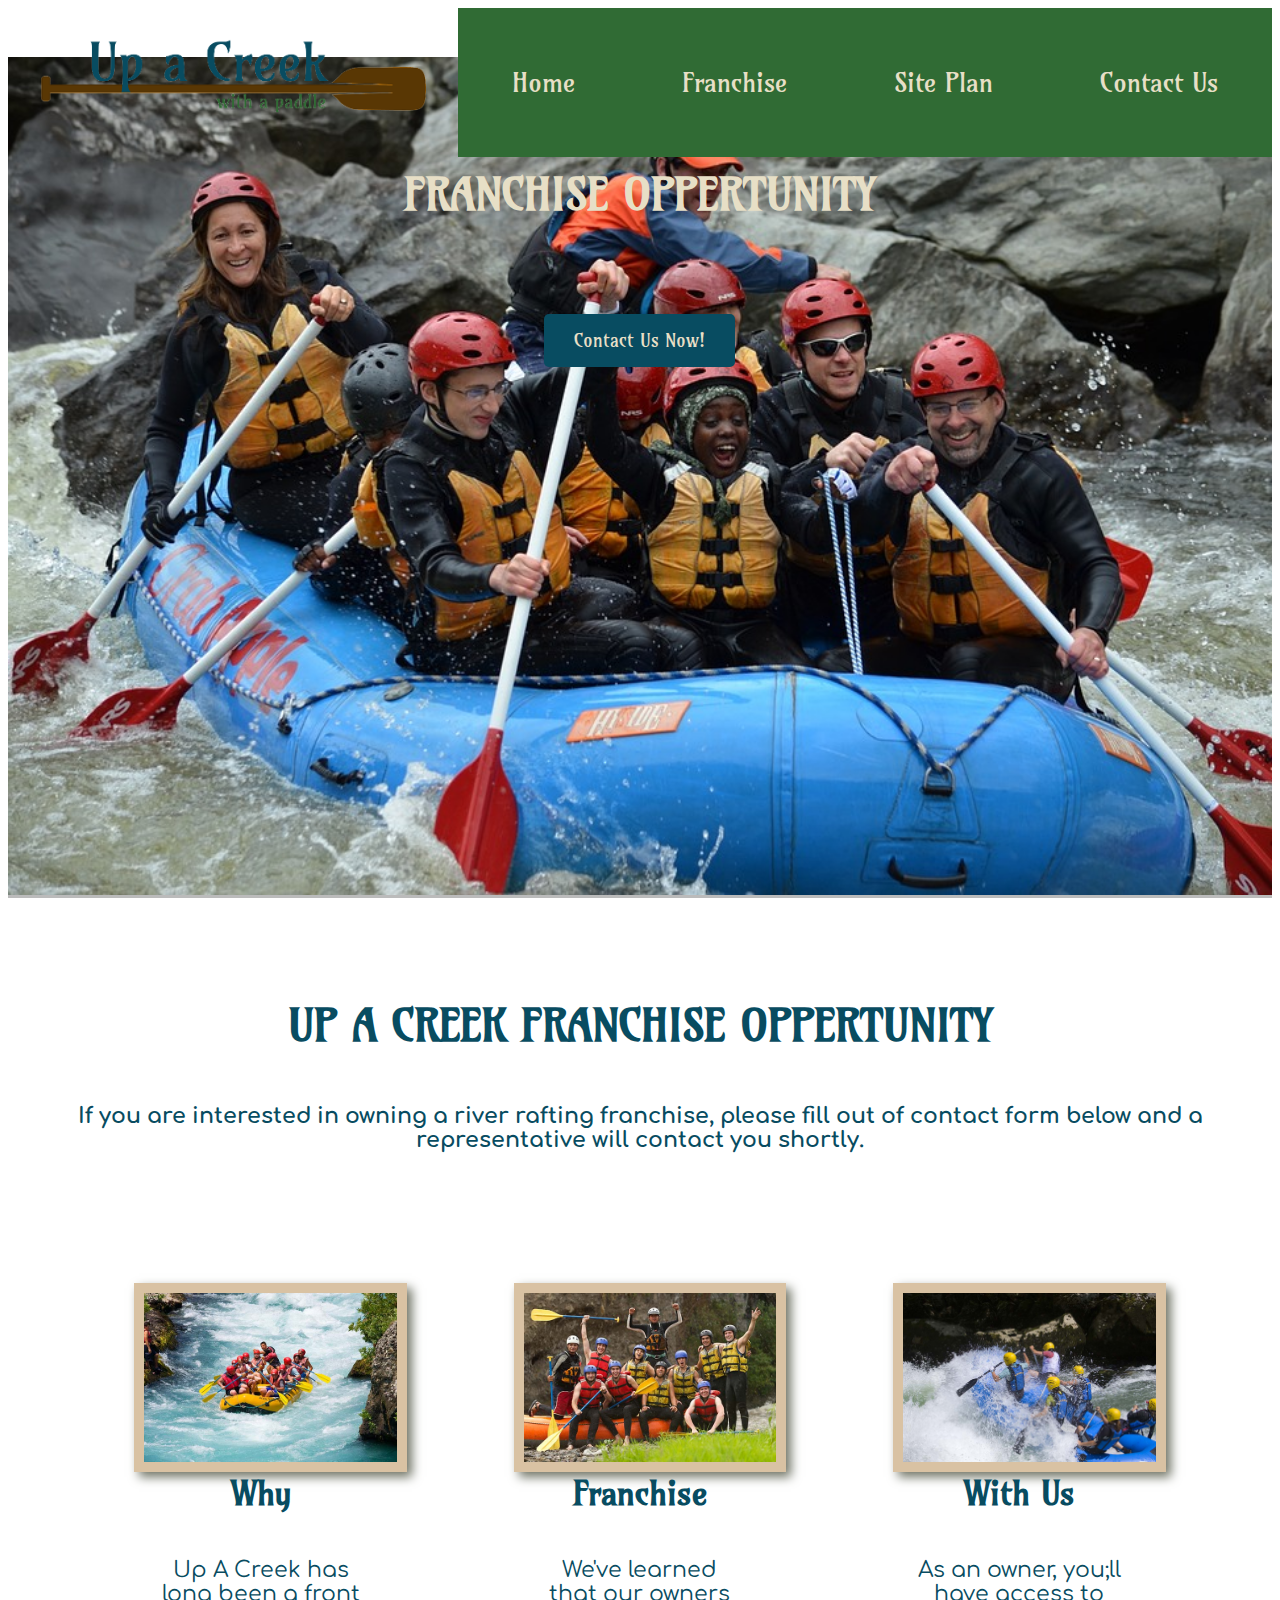
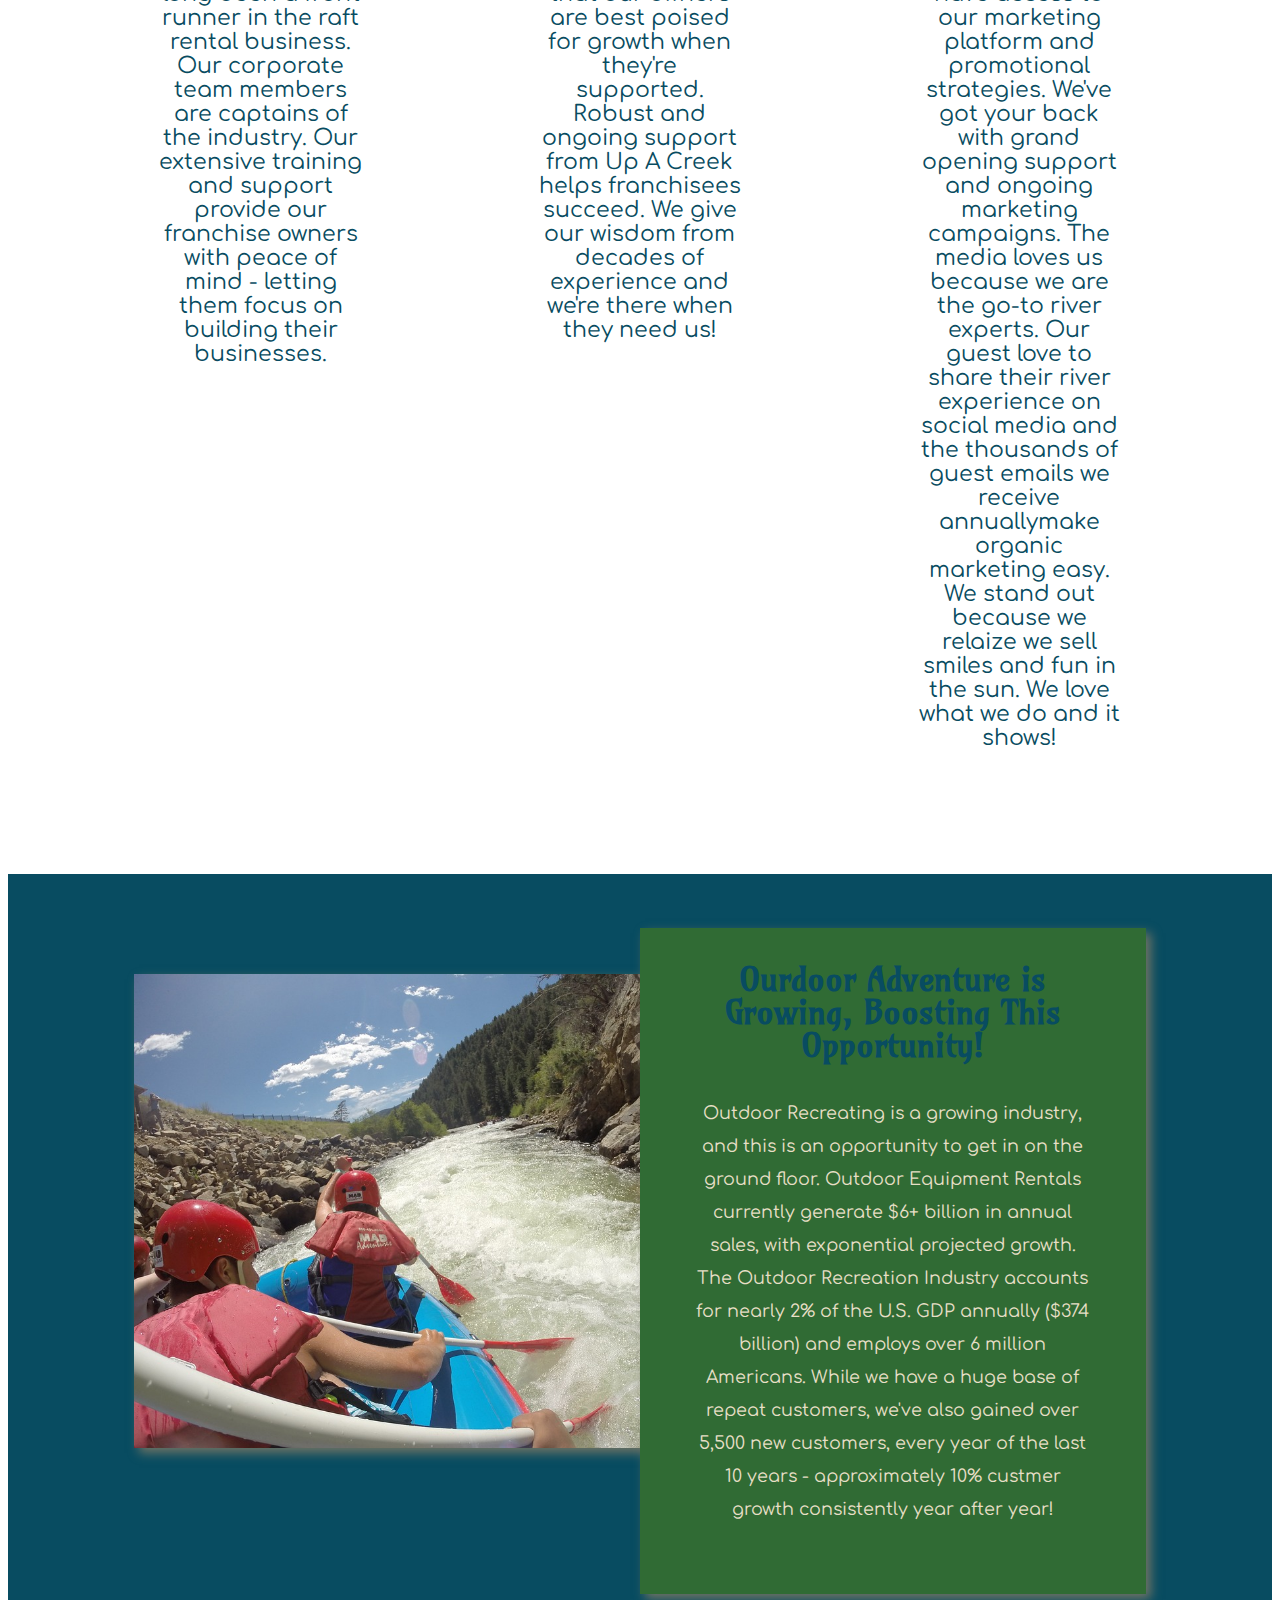
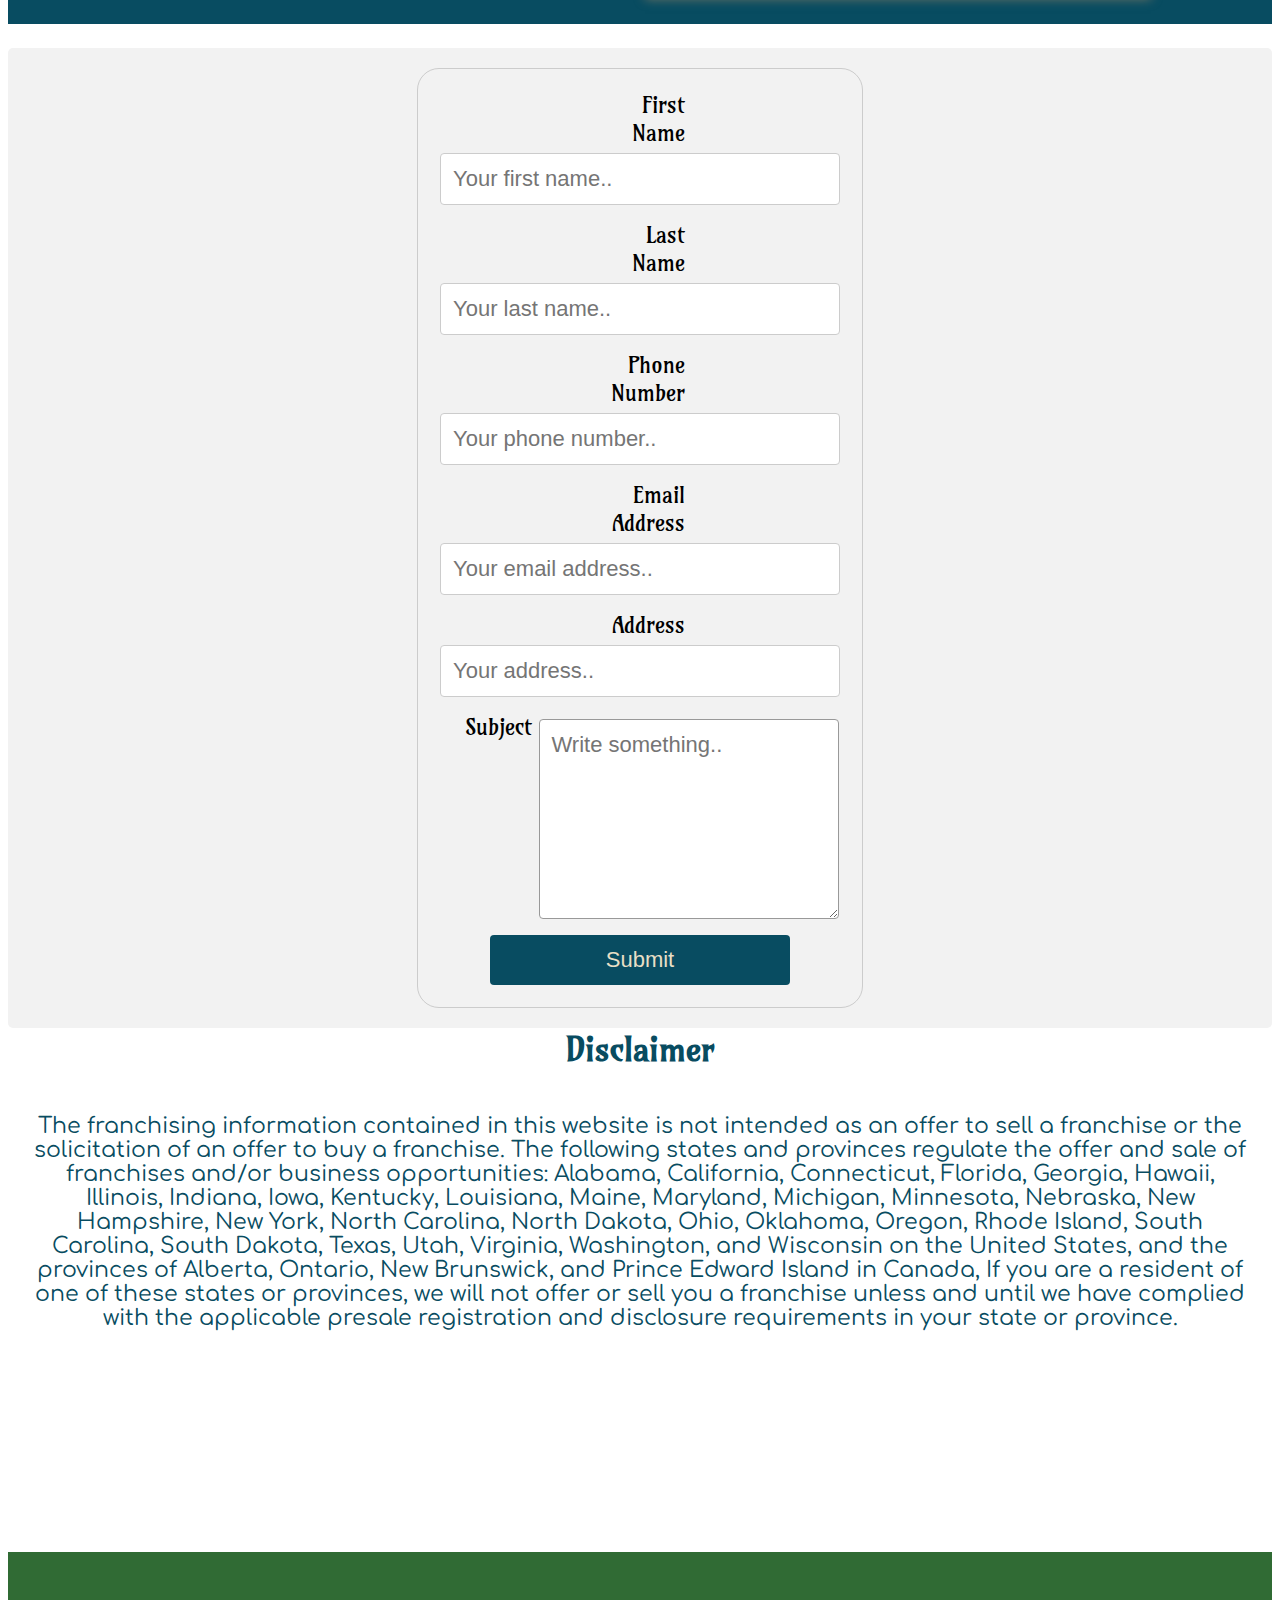
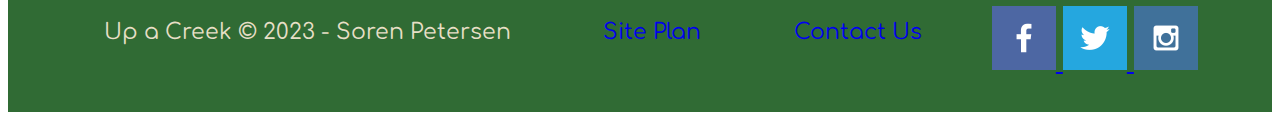
<file: wwr/franchise.html>
<!DOCTYPE html>
<html lang="en">
<head>
    <meta charset="UTF-8">
    <meta http-equiv="X-UA-Compatible" content="IE=edge">
    <meta name="viewport" content="width=device-width, initial-scale=1.0">
    <title>Whitewater Rafting Adventures | Up a Creek | Franchise</title>
    <link rel="stylesheet" href="styles/style.css">
</head>
<body>
    <div id="content">

        <header>
            <a id="logo_link" href="index.html">
                <img class="logo" src="images/upacreek3.png" alt="Up a Creek"
                width="400">
            </a>
            <nav>
                <a href="index.html">Home</a>
                <a href="franchise.html">Franchise</a>
                <a href="site-plan-rafting.html">Site Plan</a>
                <a href="contactus.html">Contact Us</a>
            </nav>
        </header>
        <div id="hero" class="hero">
            <div id="hero-box">
                <img id="hero-img" class="hero-img" src="images/wwoutdoor.png" alt="People enjoying whitewater rafting">
            </div>
            <section id="hero-msg" class="hero-msg">
                <h1 class="home-title">FRANCHISE OPPERTUNITY</h1>
                <h4></h4>
                <div class='button-box'>
                    <a class='book' href="contactus.html" target="_blank">Contact Us Now!</a>
                </div>
            </section>
        </div> 
        <h1 class="FRC-title">UP A CREEK FRANCHISE OPPERTUNITY</h1>
        <h4>If you are interested in owning a river rafting franchise, please fill out of contact form below and a representative will contact you shortly.</h4>
        <main class="home-grid">
           <section class="rivers-card">
                <img class="card-img" src="images/rafting53_600.jpg" alt="river in forest">
                <h2>Why</h2>
                <p>Up A Creek has long been a front runner in the raft rental business. Our corporate team members are captains of the industry. Our extensive training and support provide our franchise owners with peace of mind - letting them focus on building their businesses.</p>
            </section>
            <section class="camping-card">
                <img class="card-img" src="images/rafting59_600.jpg" alt="tent in mountains">
                <h2>Franchise</h2>
                <p>We've learned that our owners are best poised for growth when they're supported. Robust and ongoing support from Up A Creek helps franchisees succeed. We give our wisdom from decades of experience and we're there when they need us!</p>
            </section>
            <section class="rapids-card">
                <img class="card-img" src="images/rafting64_600.jpg" alt="rafting boat">
                <h2>With Us</h2>
                <p>As an owner, you;ll have access to our marketing platform and promotional strategies. We've got your back with grand opening support and ongoing marketing campaigns. The media loves us because we are the go-to river experts. Our guest love to share their river experience on social media and the thousands of guest emails we receive annuallymake organic marketing easy. We stand out because we relaize we sell smiles and fun in the sun. We love what we do and it shows!</p>
            </section>
            <div id="background"></div>
            <img class="mountains" src="images/rapids2.jpg" alt="Misty mountains">
            <section class="msg">
                <h2>Ourdoor Adventure is Growing, Boosting This Opportunity!</h2>
                <p>Outdoor Recreating is a growing industry, and this is an opportunity to get in on the ground floor. Outdoor Equipment Rentals currently generate $6+ billion in annual sales, with exponential projected growth. The Outdoor Recreation Industry accounts for nearly 2% of the U.S. GDP annually ($374 billion) and employs over 6 million Americans. While we have a huge base of repeat customers, we've also gained over 5,500 new customers, every year of the last 10 years - approximately 10% custmer growth consistently year after year!</p>
            </section>
        </main>
        <div class="container">
            <form action="action_page.php">
          
              <label for="fname">First Name</label>
              <input type="text" id="fname" name="firstname" placeholder="Your first name..">
          
              <label for="lname">Last Name</label>
              <input type="text" id="lname" name="lastname" placeholder="Your last name..">

              <label for="pnumber">Phone Number</label>
              <input type="text" id="pnumber" name="pnumber" placeholder="Your phone number..">

              <label for="email">Email Address</label>
              <input type="text" id="email" name="emailaddy" placeholder="Your email address..">
              
              <label for="address">Address</label>
              <input type="text" id="addy" name="homeaddy" placeholder="Your address..">

              <label for="subject">Subject</label>
              <textarea id="subject" name="subject" placeholder="Write something.." style="height:200px"></textarea>
          
              <input type="submit" value="Submit">
          
            </form>
          </div>
          <h2>Disclaimer</h2>
          <p>The franchising information contained in this website is not intended as an offer to sell a franchise or the solicitation of an offer to buy a franchise. The following states and provinces regulate the offer and sale of franchises and/or business opportunities: Alabama, California, Connecticut, Florida, Georgia, Hawaii, Illinois, Indiana, Iowa, Kentucky, Louisiana, Maine, Maryland, Michigan, Minnesota, Nebraska, New Hampshire, New York, North Carolina, North Dakota, Ohio, Oklahoma, Oregon, Rhode Island, South Carolina, South Dakota, Texas, Utah, Virginia, Washington, and Wisconsin on the United States, and the provinces of Alberta, Ontario, New Brunswick, and Prince Edward Island in Canada, If you are a resident of one of these states or provinces, we will not offer or sell you a franchise unless and until we have complied with the applicable presale registration and disclosure requirements in your state or province.</p>
        <footer>
            <p class="p3">Up a Creek &copy; 2023 - Soren Petersen</p>
            <p><a class="hyper" href="site-plan-rafting.html" target="_blank">Site Plan</a></p>
            <p><a class="hyper" href="contactus.html" target="_blank">Contact Us</a></p>
            <div class="social">
                <a href="https://facebook.com" target="_blank">
                    <img src="images/facebook.png" alt="fb icon">
                </a>
                <a href="https://twitter.com" target="_blank">
                    <img src="images/twitter.png" alt="twitter icon">
                </a>
                <a href="https://instagram.com" target="_blank">
                    <img src="images/instagram.png" alt="instagram icon">
                </a>
            </div>
        </footer>
    </div>
    
</body>
</html>
</file>
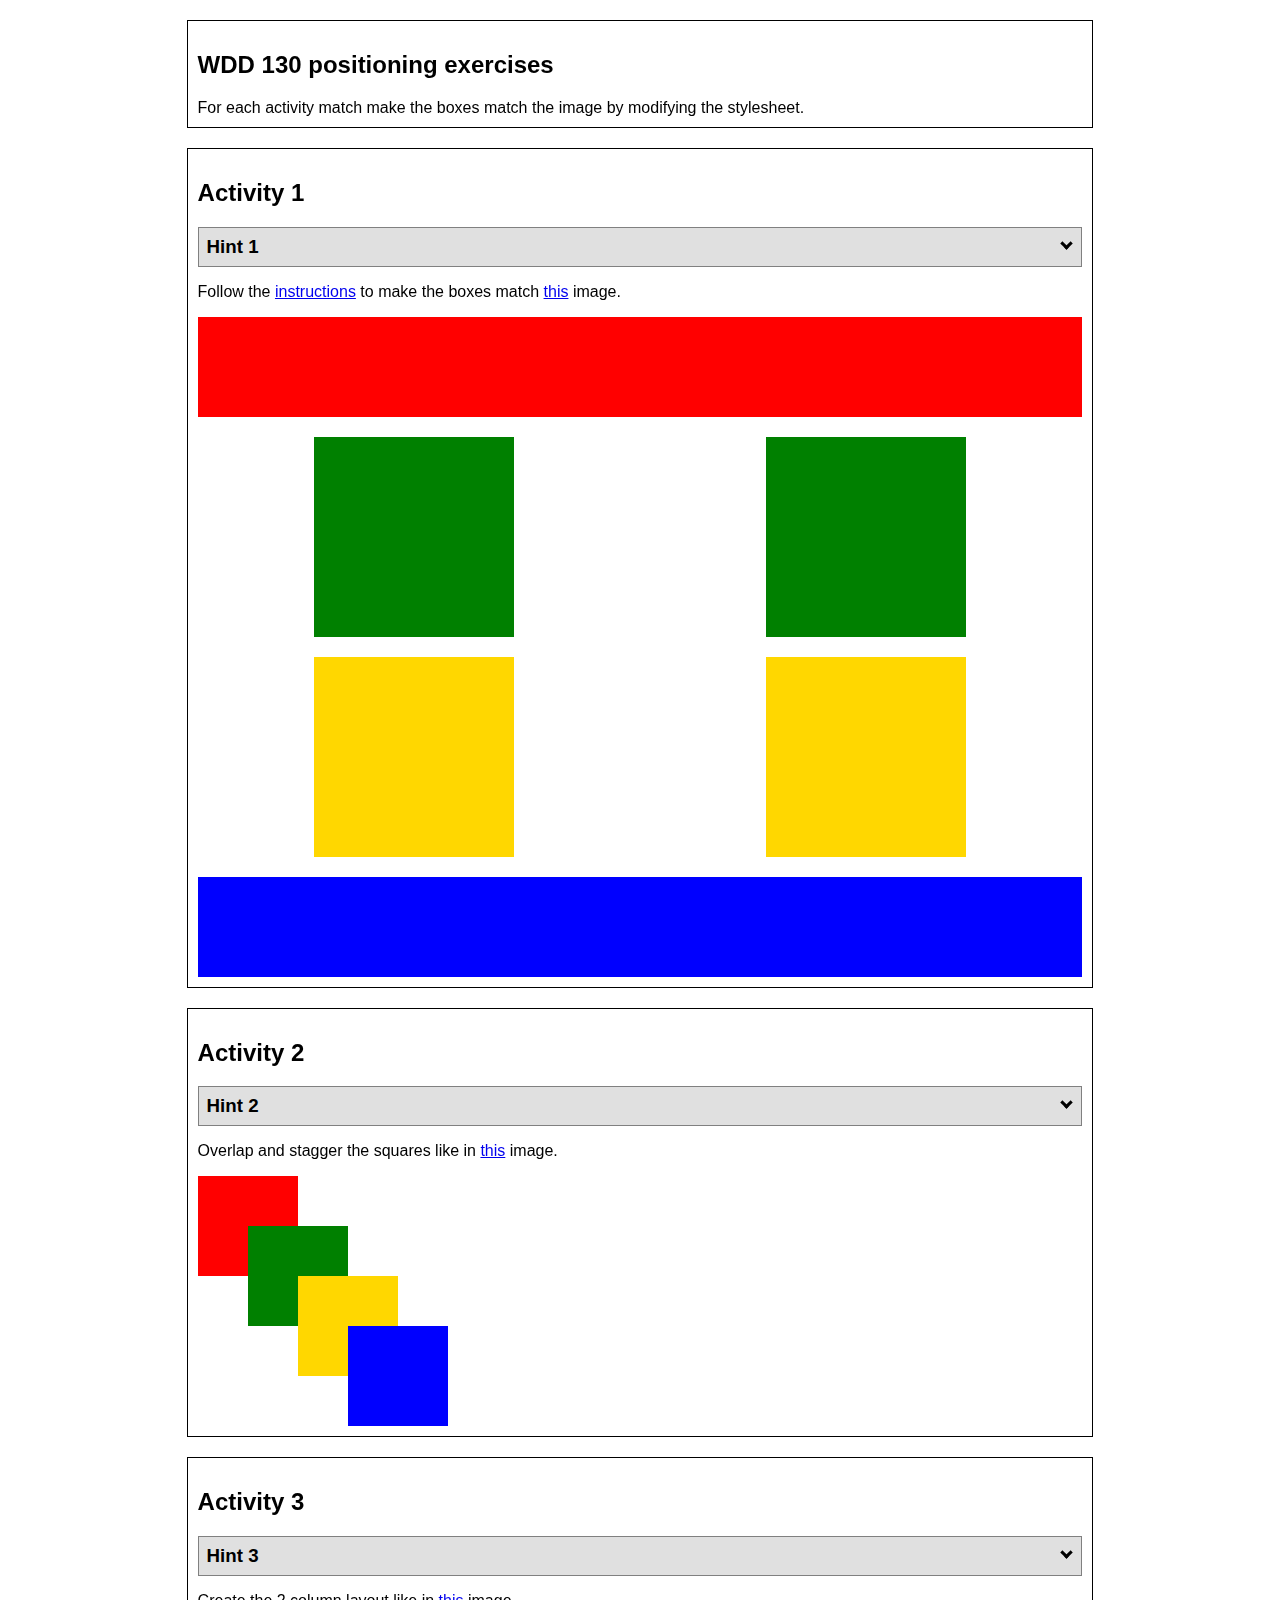
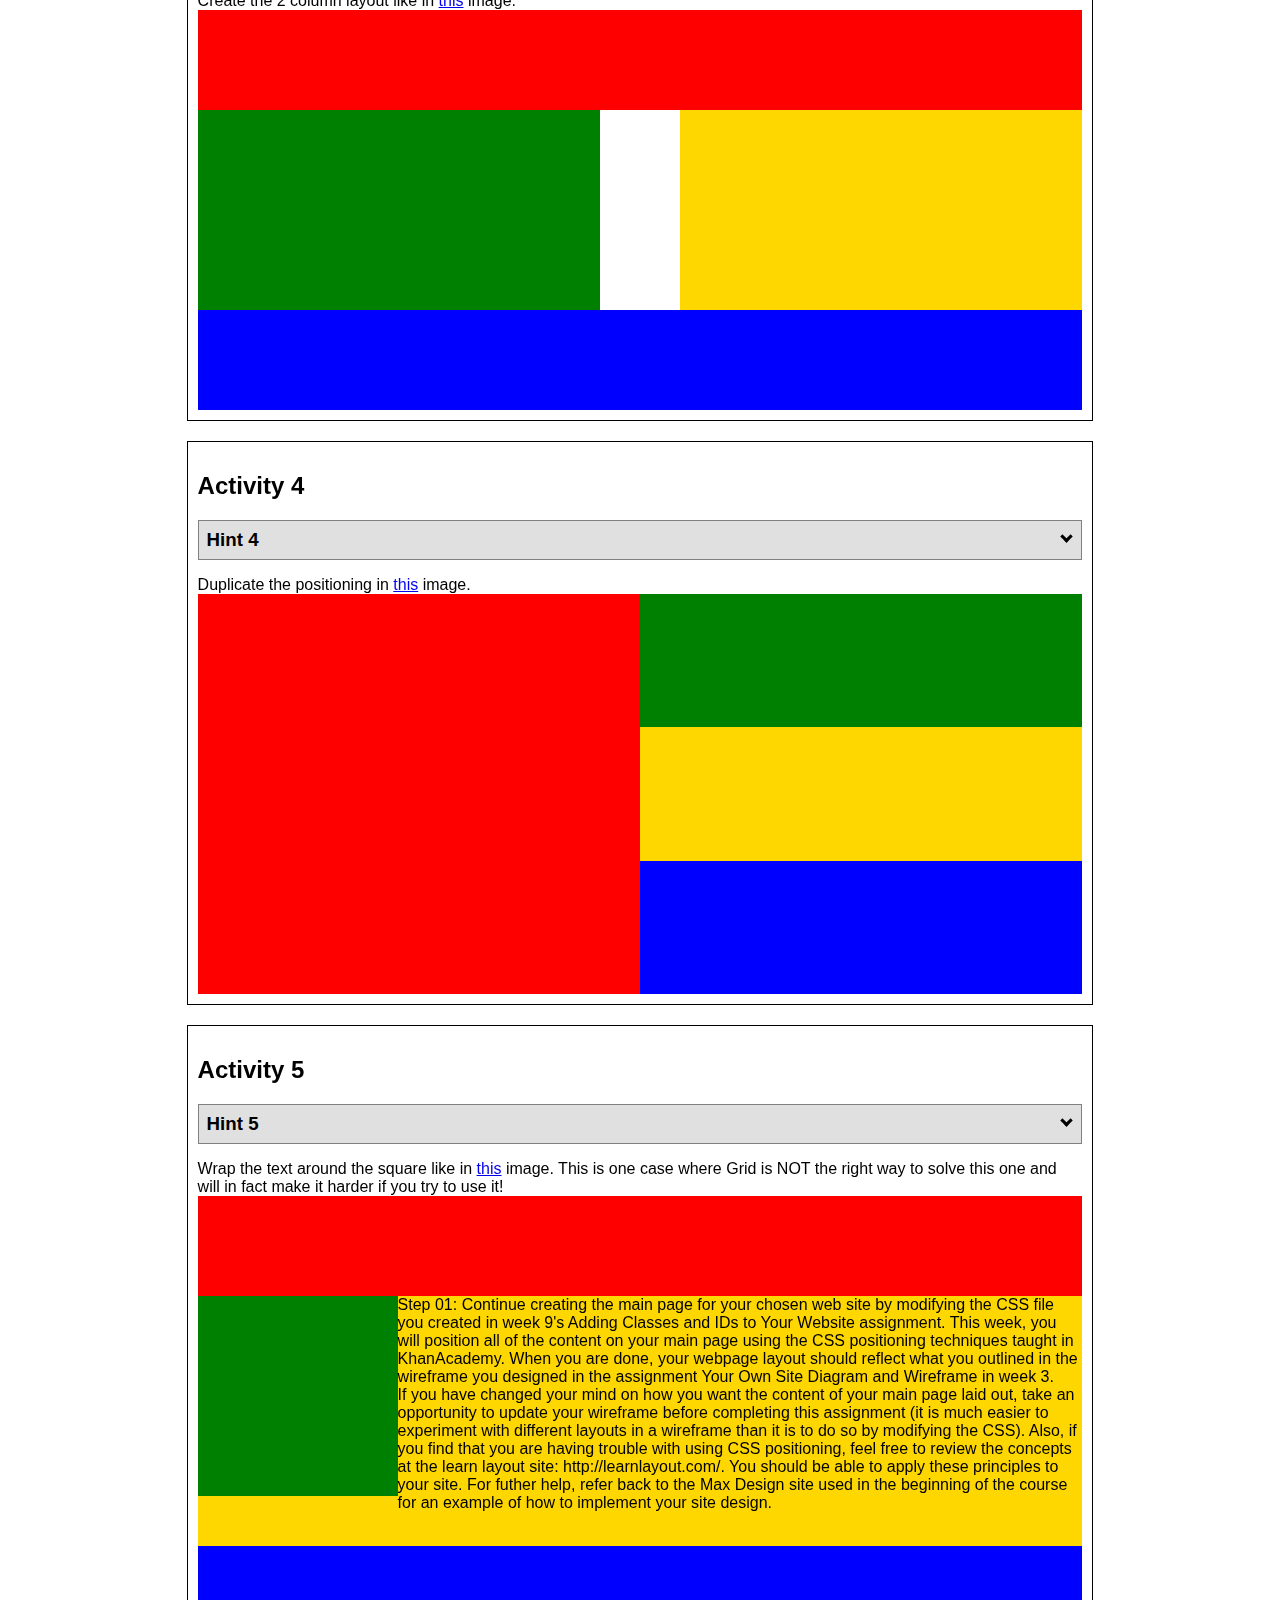
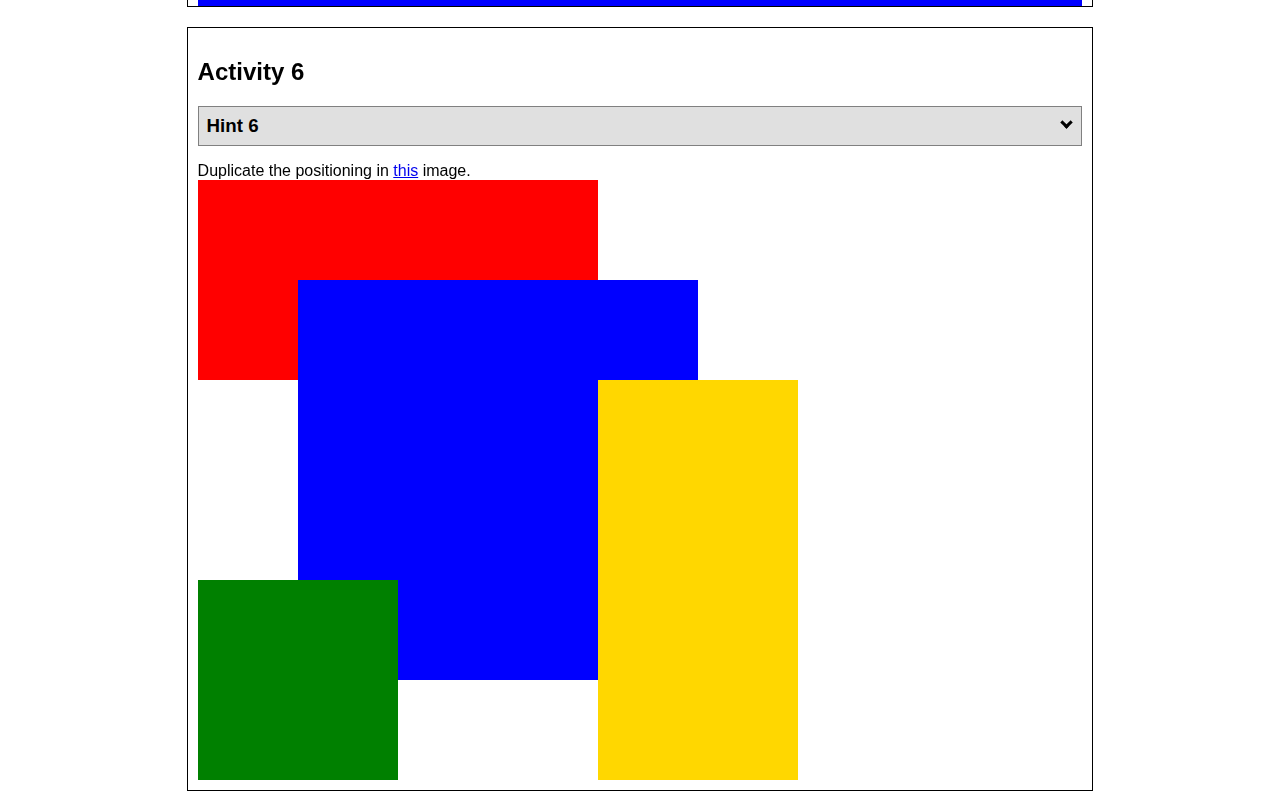
<file: activities/w06/positioning.html>
<!DOCTYPE html>
<html lang="en">
  <head>
    <!-- HTML - Name: positioning.html -->
    <title>Positioning Activity</title>
    <link rel="stylesheet" type="text/css" href="positionstyles.css" />
  </head>
  <body>
    <div class="activity">
      <h2>WDD 130 positioning exercises</h2>
      For each activity match make the boxes match the image by modifying the stylesheet.</div>
    <div class="activity">
      <h2>Activity 1</h2>
      <section class="hint"><input type="checkbox" ><i></i> <h3>Hint 1</h3><div><p>Check out the <a href="https://byui-wdd.github.io/wdd130/activities/w06-css-positioning.html" target="_blank">activity instructions</a> in Ilearn!</p></div></section>
      <p>Follow the <a href="https://byui-wdd.github.io/wdd130/activities/w06-css-positioning.html" target="_blank">instructions</a> to make the boxes match  <a href="https://byui-wdd.github.io/wdd130/images/example1.png" target="_blank">this</a> image.</p>
      <div class="content1" >
        <div class="red1" ></div>
        <div class="green1" ></div>
        <div class="green1" ></div>
        <div class="yellow1"></div>
        <div class="yellow1"></div>
        <div class="blue1"></div>
      </div>
    </div>
    <div class="activity">
      <h2>Activity 2</h2>
      <section class="hint"><input type="checkbox" > <h3>Hint 2</h3><i></i><div>
      <ul>
      <li>grid-template-columns: 50px 50px 50px 50px 50px </li></ul></div></section>
      <p>Overlap and stagger the squares like in <a href="https://byui-wdd.github.io/wdd130/images/example2.png" target="_blank">this</a> image.</p>
      <div class="content2" >
        <div class="red2" ></div>
        <div class="green2" ></div>
        <div class="yellow2"></div>
        <div class="blue2"></div>
      </div>
    </div>
    <div class="activity">
      <h2>Activity 3</h2>
      <section class="hint"><input type="checkbox" > <h3>Hint 3</h3><i></i><div><p>This one is going to be best solved with CSS Grid. Remember to make the boxes the right width first...then start moving them around. </p><h4>Properties used:</h4><ul><li>display:grid;</li><li>grid-template-columns:</li><li>grid-column-gap:</li>
        <li>grid-column:</li>  </ul></div></section>
      Create the 2 column layout like in <a href="https://byui-wdd.github.io/wdd130/images/example3.png" target="_blank">this</a>  image.
      <div class="content3" >
        <div class="red3" ></div>
        <div class="green3" ></div>
        <div class="yellow3"></div>
        <div class="blue3"></div>
      </div>
    </div>
    <div class="activity">
      <h2>Activity 4</h2>
      <section class="hint"><input type="checkbox" > <h3>Hint 4</h3><i></i><div><p>For the others we have been primarily concerned with width. For this one you will need to adjust height as well. </p><h4>Properties used:</h4><ul><li>display:grid;</li><li>grid-template-columns:</li><li>grid-row:</li></ul></div></section>
      Duplicate the positioning in <a href="https://byui-wdd.github.io/wdd130/images/example4.png" target="_blank">this</a> image. 
      <div class="content4" >
        <div class="red4" ></div>
        <div class="green4" ></div>
        <div class="yellow4"></div>
        <div class="blue4"></div>
      </div>
    </div>

    <div class="activity">
      <h2>Activity 5</h2>
      <section class="hint"><input type="checkbox" > <h3>Hint 5</h3><i></i><div><p>Grid is <strong>not</strong> the right way to do this.  In fact there is only one way to really do that...and that is with float. Remember that we float the thing we want the text to wrap around.  Also remember to start by making all the shapes the right size and shape.</p><h4>Properties used:</h4><ul><li>float: left;</li></ul></div></section>
      Wrap the text around the square like in <a href="https://byui-wdd.github.io/wdd130/images/example5.png" target="_blank">this</a> image. This is one case where Grid is NOT the right way to solve this one and will in fact make it harder if you try to use it!
      <div class="content5" >
        <div class="red5" ></div>
        <div class="green5" ></div>
        <div class="yellow5">Step 01: Continue creating the main page for your chosen web site by modifying the CSS file you created in week 9's Adding Classes and IDs to Your Website assignment. This week, you will position all of the content on your main page using the CSS positioning techniques taught in KhanAcademy. When you are done, your webpage layout should reflect what you outlined in the wireframe you designed in the assignment Your Own Site Diagram and Wireframe in week 3. <br />
          If you have changed your mind on how you want the content of your main page laid out, take an opportunity to update your wireframe before completing this assignment (it is much easier to experiment with different layouts in a wireframe than it is to do so by modifying the CSS). Also, if you find that you are having trouble with using CSS positioning, feel free to review the concepts at the learn layout site: http://learnlayout.com/. You should be able to apply these principles to your site. For futher help, refer back to the Max Design site used in the beginning of the course for an example of how to implement your site design.</div>
        <div class="blue5"></div>
      </div>
    </div>
    <div class="activity">
      <h2>Activity 6</h2>
      <section class="hint"><input type="checkbox" > <h3>Hint 6</h3><i></i><div><p>This one is all about visualizing the grid behind the layout. If you are having a hard time doing that first: all the sizes are even multiples of 100, and second here is another example with the lines drawn: <a href="https://byui-wdd.github.io/wdd130/images/example6-hint.png" target="_blank">example 6 with lines</a>. For this one you will find it easiest if you use px for the column width. You can also use <kbd>z-index</kbd> to control the element layering.    </p><h4>Properties used:</h4><ul><li>display:grid;</li><li>grid-template-columns:</li><li>grid-column:</li><li>grid-row:</li><li><a href="https://www.w3schools.com/cssref/pr_pos_z-index.asp" target="_blank">z-index:</a></li></ul></div></section>
      Duplicate the positioning in <a href="https://byui-wdd.github.io/wdd130/images/example6.png" target="_blank">this</a> image.
      <div class="content6" >
        <div class="red6" ></div>
        <div class="green6" ></div>
        <div class="yellow6"></div>
        <div class="blue6"></div>
      </div>
    </div>
  </body>
</html>
</file>
<file: sublimelyyours/styles/style.css>
@import url('https://fonts.googleapis.com/css2?family=Exo+2:ital@1&family=Labrada&display=swap');

:root {
    /* change the values below to your colors from your palette */
    --primary-color: #86B05F;
    --secondary-color: #FBFAD2;
    --accent1-color: #2E4625;
    --accent2-color: #8DAD67;

    /* change the values below to your chosen font(s) */
    --heading-font: "Exo 2", Helvetica, fantasy;
    --paragraph-font: Labrada, Lato, Verdana, monospace;

    /* these colors below should be chosen from among your palette colors above */
    --headline-color-on-white: #86B05F;
    /* headlines on a white background */
    --headline-color-on-color: #FBFAD2;
    /* headlines on a colored background */
    --paragraph-color-on-white: #2E4625;
    /* paragraph text on a white background */
    --paragraph-color-on-color: #8DAD67;
    /* paragraph text on a colored background */
    --paragraph-background-color: #2E4625;
    --nav-link-color: #2E4625;
    --nav-background-color: #86B05F;
    --nav-hover-link-color: #FBFAD2;
    --nav-hover-background-color: #2E4625;
}

h1,
h2,
h3,
h4,
h5,
h6 {
    font-family: "Exo 2", Helvetica, fantasy;
}

p {
    font-family: var(--paragraph-font);
    color: var(--paragraph-color-on-white);
    padding: 1em;
}

.logo {
    display: inline-block;
}

@media (min-width: 600px) {
    .logo {
        margin-bottom: 0rem;
    }
}

.site-header {
    position: relative;
    background-color: #FBFAD2;
}

@media (min-width: 600px) {
    .site-header-wrapper {
        text-align: center;
    }
}

/* Navigation Bar */

nav {
    background-color: #86B05F;
    line-height: 3em;
    text-align: center;
    font-size: 1.5em;
}

nav {
    list-style-type: none;
}

nav a {
    padding: 1em;
    min-width: 120px;
    text-decoration: none;
    padding: 8px;

}

nav a:link,
nav a:visited {
    color: #2E4625;
}

nav a:hover {
    color: #FBFAD2;
    background-color: #2E4625;
}

* {
    box-sizing: border-box
}

/* Slideshow container */
.slideshow-container {
    max-width: 1000px;
    position: relative;
    margin: auto;
    padding-top: 2rem;
}

/* Hide the images by default */

.mySlides {
    display: none;
}

/* Next & previous buttons */

.prev,
.next {
    cursor: pointer;
    position: absolute;
    top: 50%;
    width: auto;
    margin-top: -22px;
    padding: 16px;
    color: white;
    font-weight: bold;
    font-size: 18px;
    transition: 0.6s ease;
    border-radius: 0 3px 3px 0;
    user-select: none;
}

/* Position the "next button" to the right */

.next {
    right: 0;
    border-radius: 3px 0 0 3px;
}

/* On hover, add a black background color with a little bit see-through */

.prev:hover,
.next:hover {
    background-color: rgba(0, 0, 0, 0.8);
}

/* Caption text */

.text {
    color: #f2f2f2;
    font-size: 15px;
    padding: 8px 12px;
    position: absolute;
    bottom: 8px;
    width: 100%;
    text-align: center;
}

/* Number text (1/3 etc) */

.numbertext {
    color: #f2f2f2;
    font-size: 12px;
    padding: 8px 12px;
    position: absolute;
    top: 0;
}

/* The dots/bullets/indicators */

.dot {
    cursor: pointer;
    height: 15px;
    width: 15px;
    margin: 0 2px;
    background-color: #bbb;
    border-radius: 50%;
    display: inline-block;
    transition: background-color 0.6s ease;
}

.active,
.dot:hover {
    background-color: #717171;
}

/* Fading animation */

.fade {
    animation-name: fade;
    animation-duration: 1.5s;
}

@keyframes fade {
    from {
        opacity: .4
    }

    to {
        opacity: 1
    }
}

.grid-title {
    text-align: center;
}

/* Home Grid */
.home-grid {
    display: grid;
    grid-template-columns: repeat(14, 1fr);
}

.home-grid {
    text-align: center;
}

.card-img {
    width: 65%;
    margin: 80px;
    display: block;
    margin-left: auto;
    margin-right: auto;
    position: relative;
}

.photo-one {
    grid-column: 2/4;
    grid-row: 2/3;
}

.photo-two {
    grid-column: 5/7;
    grid-row: 2/3;
}

.photo-three {
    grid-column: 8/10;
    grid-row: 2/3;
}

.photo-four {
    grid-column: 11/13;
    grid-row: 2/3;
}

.photo-five {
    grid-column: 2/4;
    grid-row: 5/3;
}

.photo-six {
    grid-column: 5/7;
    grid-row: 5/3;
}

.photo-seven {
    grid-column: 8/10;
    grid-row: 5/3;
}

.photo-eight {
    grid-column: 11/13;
    grid-row: 5/3;
}

/* Home Message */
p.colored {
    background-color: #2E4625;
    color: var(--paragraph-color-on-color);
}

.cover-title {
    text-align: center;
}

.home-msg {
    max-width: 1200px;
    margin: 0 auto;
    padding: 8em;
    font-size: 18px;
    text-align: center;
}

/* About Page */

.container {
    display: flex;
    align-items: center;
    justify-content: center;
}

.heatp {
    float: left;
    width: 300px;
}

.aboutus {
    width: 1000px;
    padding: 50px;
    margin: 20px;
    background-color: #2E4625;

}

.merch {
    float: right;
    width: 300px;
}

/* Order Form */

.row {
    display: -ms-flexbox;
    /* IE10 */
    display: flex;
    -ms-flex-wrap: wrap;
    /* IE10 */
    flex-wrap: wrap;
    margin: 0 -16px;
}

.col-25 {
    -ms-flex: 25%;
    /* IE10 */
    flex: 25%;
}

.col-50 {
    -ms-flex: 50%;
    /* IE10 */
    flex: 50%;
}

.col-75 {
    -ms-flex: 75%;
    /* IE10 */
    flex: 75%;
}

.col-25,
.col-50,
.col-75 {
    padding: 0 16px;
}

.container {
    background-color: #f2f2f2;
    padding: 5px 20px 15px 20px;
    border: 1px solid lightgrey;
    border-radius: 3px;
}

input[type=text] {
    width: 100%;
    margin-bottom: 20px;
    padding: 12px;
    border: 1px solid #ccc;
    border-radius: 3px;
}

label {
    margin-bottom: 10px;
    display: block;
}

.icon-container {
    margin-bottom: 20px;
    padding: 7px 0;
    font-size: 24px;
}

.btn {
    background-color: #04AA6D;
    color: white;
    padding: 12px;
    margin: 10px 0;
    border: none;
    width: 100%;
    border-radius: 3px;
    cursor: pointer;
    font-size: 17px;
}

.btn:hover {
    background-color: #45a049;
}

span.price {
    float: right;
    color: grey;
}

/* Responsive layout - when the screen is less than 800px wide, make the two columns stack on top of each other instead of next to each other (and change the direction - make the "cart" column go on top) */
@media (max-width: 800px) {
    .row {
        flex-direction: column-reverse;
    }

    .col-25 {
        margin-bottom: 20px;
    }
}

/* Footer */
footer {
    background-color: #86B05F;
    margin-top: 200px;
    padding: 25px 50px;
    line-height: 1em;
    text-align: left;
    font-size: 1em;
    text-decoration: none;
}

.p3 {
    color: #2E4625;
}

footer .social img {
    padding-top: 15px;
}

.hyper,
a:hover {
    text-decoration: none
}

footer {
    background-color: #86B05F;
    padding: 25px 50px;
    margin-top: 200px;
    display: flex;
    justify-content: space-around;
    align-items: center;
}
</file>
<file: wwr/styles/style.css>
/* Font Information */
@import url('https://fonts.googleapis.com/css2?family=Amarante&family=Comfortaa&display=swap');

/* Color Setup */
:root {
    --primary-color: #084C61  ;
    --secondary-color: #306B34 ;
    --accent1-color: #E7DFC6;
    --accent2-color: #ffffff;
  
    --heading-font: "Amarante";
    --paragraph-font: "Comfortaa";
  
    --headline-color-on-white: #084C61;
    --headline-color-on-color: #E7DFC6; 
    --paragraph-color-on-white: #084C61;  
    --paragraph-background-color: #084C61;
    --paragraph-color-on-color: #E7DFC6; 
    --nav-link-color: #E7DFC6;
    --nav-background-color: #306B34;
    --nav-hover-link-color: #E7DFC6;
    --nav-hover-background-color: #084C61;
  }

/* Content & Body Setup */
#content {
    max-width: 1600px;
    text-align: center;
    font-family: Amarante, Comfortaa, sans-serif;
    font-size: 22px;
    margin: 0 auto;
    padding: 0;
}
header {
    display: grid;
    grid-template-columns: 450px auto;
}

/* Navagation */
nav {
    display: flex;
    justify-content: space-around;
}
nav{
    background-color: var(--nav-background-color);
    line-height: 3em;
    font-family: var(--heading-font);
    text-align: center;
    font-size: 1.2em;
  }
nav  {
    list-style-type: none;
    display: flex;
  }
nav a {
    text-decoration: none;
    text-align: center;
    padding: 35px;
}
nav a:link, nav a:visited {
    color: var(--nav-link-color);
}
nav a:hover {
    color: var(--nav-hover-link-color);
    background-color: var(--nav-hover-background-color);
}
#logo_link {
    padding-top: 10px;
    justify-self: center;
    align-self: center;
}
/* HERO section and image */
#hero-img {
    display: block;
    margin-left: auto;
    margin-right: auto;
    width: 100%;
}.hero {
    margin-bottom: 100px;
    border-bottom: 3px solid #bbb;
}
#hero-msg {
    text-align: center;
}
.home-title {
    color: #E7DFC6;
    font-size: 2em;
    margin-top: 10px;
}
#hero {
    display: grid;
    grid-template-columns: 1fr 3fr 1fr;
}
#hero-box {
    grid-column: 1/4;
    grid-row: 1/3;
}
#hero-msg h4 {
    color: white;
}
#hero {
    display: grid;
    grid-template-columns: 1fr 3fr 1fr;
    margin-top: -100px; 
}
#hero-msg {
    grid-column: 2/3;
    grid-row: 1/2;
    margin-top: 100px;
}
#hero-box {
    grid-column: 1/4;
    grid-row: 1/3;
    z-index: -1;
}
/* Book and Join Links */

.book, .join {
    background-color: #084C61;
    color: black;
    font-family: var(--heading-font);
    text-decoration: none;
    font-size: 18px;
    padding: 15px 30px;
    margin-top: 50px;
    border-radius: 5px;
}
a.book, a.join, a:hover {
    text-decoration: none;    
    color:  #E7DFC6
}
a.book, a.join, a:active {
    text-decoration: none;
}

/* Card-Images and Icons */

.rivers-card, .camping-card, .rapids-card {
    margin: 80px 0;
}
.card-img, .mountains {
    width: 100%;
}
.card-img {
    display: block;
    margin-left: auto;
    margin-right: auto;
    }
.card-img {
    width: 100%;
    border: 10px solid #306B34;
}
.icon {
    width: 80px;
    padding-top: 10px;
    display: block;
    margin-right: auto;
    margin-left: auto;
}
.mountains {
    margin-top: 100px;
    margin-bottom: 200px;
}
.home-grid {
    display: grid;
    grid-template-columns: repeat(10,1fr);
}
.rivers-card {
    grid-column: 2/4;
    grid-row: 2/3;
}
.camping-card {
    grid-column: 5/7;
    grid-row: 2/3;
}
.rapids-card {
    grid-column: 8/10;
    grid-row: 2/3;
}
#background {
    grid-column: 1/11;
    grid-row: 4/9;
}
.msg {
    grid-column: 6/10;
    grid-row: 6/7;
}
.card-img {
    border: 10px solid #d9c2a3;
    transition: transform .5s;
    box-shadow: 5px 5px 10px #6f7364;
}
.card-img:hover {
    opacity: .6;
    transform: scale(1.1);
}
.msg {
    background-color: #6f7364;
    padding: 35px;
    grid-column: 6/10;
    grid-row: 6/7;
    box-shadow: 5px 5px 10px #6f7364;
}
.mountains {
    width: 100%;
    grid-column: 2/7;
    grid-row: 5/8;
    box-shadow: 5px 5px 10px #6f7364;
}
/* H1, H2, H4, P Settings*/

h1, h2 {
    font-family: var(--heading-font);
    color: var(--headline-color-on-white);
    text-align: center
}
h2 {
    margin: 0;
}
h4, p {
    font-family: var(--paragraph-font);
    color: var(--paragraph-color-on-white);
    padding: 1em;
  }

/* Message Settings */
.msg {
    color: #E7DFC6;
}
.msg, .hed2, .p2, .h2 {
    background-color: #306B34;
    color: #E7DFC6;
    line-height: 1.5em;
    text-align: center;
    padding: 35px;
}
.msg p {
    color: #E7DFC6;
    font-size: .8em;
    padding-bottom: 15px;
}

/* Footer*/

footer {
    background-color: #306B34;
    margin-top: 200px;
    padding: 25px 50px;
    line-height: 1em;
    text-align: left;
    font-size: 1em;
    text-decoration: none;
}
.p3 {
    color: #E7DFC6;
}
footer .social img {
    padding-top: 15px;
}
.hyper, a:hover {
    text-decoration: none
}
footer {
    background-color: #306B34;
    padding: 25px 50px;
    margin-top: 200px; 
    display: flex;
    justify-content: space-around;
    align-items: center;
}
/* Background Section */

#background {
    height: 725px;
    background-color: #084C61;
    padding-bottom: 25px; 
}
/* Style inputs with type="text" */
input[type=text], select, textarea {
    width: 100%; 
    padding: 12px; 
    border: 1px solid #ccc;
    border-radius: 4px; 
    box-sizing: border-box;
    margin-top: 6px; 
    margin-bottom: 16px; 
    resize: vertical 
  }
  
  /* Style the submit button with a specific background color etc */
  input[type=submit] {
    background-color: #084C61;
    color: #E7DFC6;
    padding: 12px 20px;
    border: none;
    border-radius: 4px;
    cursor: pointer;
  }
  
  /* When moving the mouse over the submit button, add a darker green color */
  input[type=submit]:hover {
    background-color: #306B34;
  }
  
  /* Add a background color and some padding around the form */
  .container {
    border-radius: 5px;
    background-color: #f2f2f2;
    padding: 20px;
  }
  #feedback {
    background-color: antiquewhite;
    position: absolute;
    top: 0;
    left: 0;
    right: 0;
    padding: .5em;
    /* make this element invisible until we are ready for it */
    display: none;      
}
.moveDown {
    margin-top: 3em;
}
form {
    /* Center the form on the page */
    margin: 0 auto;
    width: 400px;
    /* Form outline */
    padding: 1em;
    border: 1px solid #ccc;
    border-radius: 1em;
  }
  
  ul {
    list-style: none;
    padding: 0;
    margin: 0;
  }
  
  form li + li {
    margin-top: 1em;
  }
  
  label {
    /* Uniform size & alignment */
    display: inline-block;
    width: 90px;
    text-align: right;
  }
  
  input,
  textarea {
    /* To make sure that all text fields have the same font settings
       By default, textareas have a monospace font */
    font: 1em sans-serif;
  
    /* Uniform text field size */
    width: 300px;
    box-sizing: border-box;
  
    /* Match form field borders */
    border: 1px solid #999;
  }
  
  input:focus,
  textarea:focus {
    /* Additional highlight for focused elements */
    border-color: #000;
  }
  
  textarea {
    /* Align multiline text fields with their labels */
    vertical-align: top;
  
    /* Provide space to type some text */
    height: 5em;
  }
  
  .button {
    /* Align buttons with the text fields */
    padding-left: 90px; /* same size as the label elements */
  }
  
  button {
    /* This extra margin represent roughly the same space as the space
       between the labels and their text fields */
    margin-left: 0.5em;
  }
  

@media screen and (max-width: 900px) {
    #hero, .home-grid {
        display: block;
        height: auto;
    }
    nav, footer {
        flex-direction: column;
    }
    nav a {
        display: block;
        padding: 15px;
    }
    #hero {
        margin-top: 0;
    }
    #hero-msg {
        margin-top: 0;
    }
    #hero-msg h4 {
        display: none;
    }
    .home-title {
        font-size: 25px;
        color: #6f7364;
    }
    .rivers-card, .camping-card, .rapids-card { 
        margin: 50px auto;
        width: 60%;
    }
    #background {
        display: none;
    }
    .mountains, .msg {
        width: 80%;
        display: block;
        margin: 0 auto;
    }
    footer {
        margin-top: 25px;
    }
}
</file>
<file: activities/w06/positionstyles.css>
/* CSS - Name: "positionstyles.css" */
/* Activity 1 styles */
.content1 {
  /* This is the parent of the activity 1 boxes. */

  display: grid;
  grid-template-columns: 1fr 1fr;
  justify-items: center;
  grid-gap: 20px;
}
.red1 { 
  width: 100%; 
  height: 100px; 
  background-color: red; 
  grid-column: 1/3;

} 
.green1 {
  width: 200px; 
  height: 200px; 
  background-color: green; 

} 
.yellow1 {
  width: 200px; 
  height: 200px; 
  background-color: gold; 
} 
.blue1 {
  width: 100%; 
  height: 100px; 
  background-color: blue; 
  grid-column: 1/3;
}
/* Activity 2 styles */ 
.content2 {
  /* This is the parent of the activity 2 boxes. */
}
.red2 {
  width: 100px; 
  height: 100px; 
  background-color: red; 
} 
.green2 { 
  width: 100px; 
  height: 100px; 
  background-color: green; 
  margin-left: 50px;
  margin-top: -50px;
} 
.yellow2 {
  width: 100px; 
  height: 100px; 
  background-color: gold; 
  margin-left: 100px;
  margin-top: -50px;
} 
.blue2 {
  width: 100px; 
  height: 100px; 
  background-color: blue; 
  margin-left: 150px;
  margin-top: -50px;
} 
/* Activity 3 styles */ 
.content3 {
  /* This is the parent of the activity 3 boxes. */
  display: grid;
  grid-template-columns: 1fr 1fr;
  grid-column-gap: 80px;
 
}
.red3 {
  width: 100%; 
  height: 100px; 
  background-color: red; 
  grid-column: 1/3;
} 
.green3 {
  width: 100%; 
  height: 200px; 
  background-color: green;
} 
.yellow3 {
  width: 100%; 
  height: 200px; 
  background-color: gold; 
} 
.blue3 {
  width: 100%;
  height: 100px; 
  background-color: blue; 
  grid-column: 1/3;
} 
/* Activity 4 styles */ 
.content4 {
  /* This is the parent of the activity 4 boxes. */
  height: 400px;
  display: grid;
  grid-template-columns: 1fr 1fr;
  
}
.red4 {
  width: 100%; 
  height: 100%; 
  background-color: red;
  grid-row: 1/4;
  grid-column: 1/2;
} 
.green4 {
  width: 100%; 
  height: 100%; 
  background-color: green; 
  grid-row: 1/2;
  grid-column:2/3;
  
} 
.yellow4 {
  width: 100%; 
  height: 100%; 
  background-color: gold; 
  grid-column: 2/3;
  grid-row: 2/3;
} 
.blue4 {
  width: 100%; 
  height: 100%; 
  background-color: blue;
  grid-column: 2/3;
  grid-row: 3/4;
} 

/* Activity 5 styles */ 
.content5 {
  /* This is the parent of the activity 5 boxes. */
  height: 400px;
   
}
.red5 { 
  width: 100%; 
  height: 100px; 
  background-color: red; 
} 
.green5 { 
  width: 200px; 
  height: 200px; 
  background-color: green; 
  float:left;
} 
.yellow5 {
  width: 100%; 
  height: 250px; 
  background-color: gold; 

} 
.blue5 {
  width: 100%; 
  height: 100px; 
  background-color: blue; 
}
/* Activity 6 styles */ 
.content6 {
  /* This is the parent of the activity 6 boxes. */
  height:600px;
  display:grid;
  width:600px;
  grid-template-columns: repeat(6, 100px);
}
.red6 {
  width: 100%; 
  height: 100%; 
  background-color: red;
  grid-column:1/5;
  grid-row: 1/3;
  z-index:-2;
} 
.green6 {
  width: 100%; 
  height: 100%; 
  background-color: green; 
  grid-column:1/3;
  grid-row:5/7;
} 
.yellow6 {
  width: 100%; 
  height: 100%; 
  background-color: gold;
  grid-column: 5/7;
  grid-row: 3/7;
} 
.blue6 {
  width: 100%; 
  height: 100%; 
  background-color: blue;
  grid-row:2/6;
  grid-column:2/6;
  z-index:-1;
  
} 

/* Do not make any changes below here */
.activity {
  width: 70%; 
  margin: 20px auto; 
  font-family: Arial, sans-serif; 
  border: 1px solid black; 
  padding: 10px; 
  clear:both; 
  overflow: auto;
} 

.hint {
  border: 1px solid grey;
  background: #e0e0e0;
  padding: .5em;
  position: relative;
  margin: 1em 0;
}
.hint h3 {
  margin: 0;
}
.hint:hover {
  background: #d0d0d0;
}
.hint > div {
  display: none;
}

.hint input[type=checkbox] {
  position: absolute;
  width: 100%;
  height: 100%;
  opacity: 0;
  z-index: 1;
  cursor: pointer;
}

.hint input[type=checkbox]:checked ~ div {
  display: block;
}

.hint i {
  position: absolute;
  transform: translate(-6px, 0);
  margin-top: 16px;
  right: 10px;
  top: -3px;
}
.hint i:before, .hint i:after {
  content: "";
  position: absolute;
  background-color: black;
  width: 3px;
  height: 9px;
}
.hint i:before {
  transform: translate(2px, 0) rotate(45deg);
}
.hint i:after {
  transform: translate(-2px, 0) rotate(-45deg);
}

.hint input[type=checkbox]:checked ~ i:before {
  transform: translate(-2px, 0) rotate(45deg);
}
.hint input[type=checkbox]:checked ~ i:after {
  transform: translate(2px, 0) rotate(-45deg);
}
.hint a {
  position: relative;
  z-index: 1;
}
</file>
